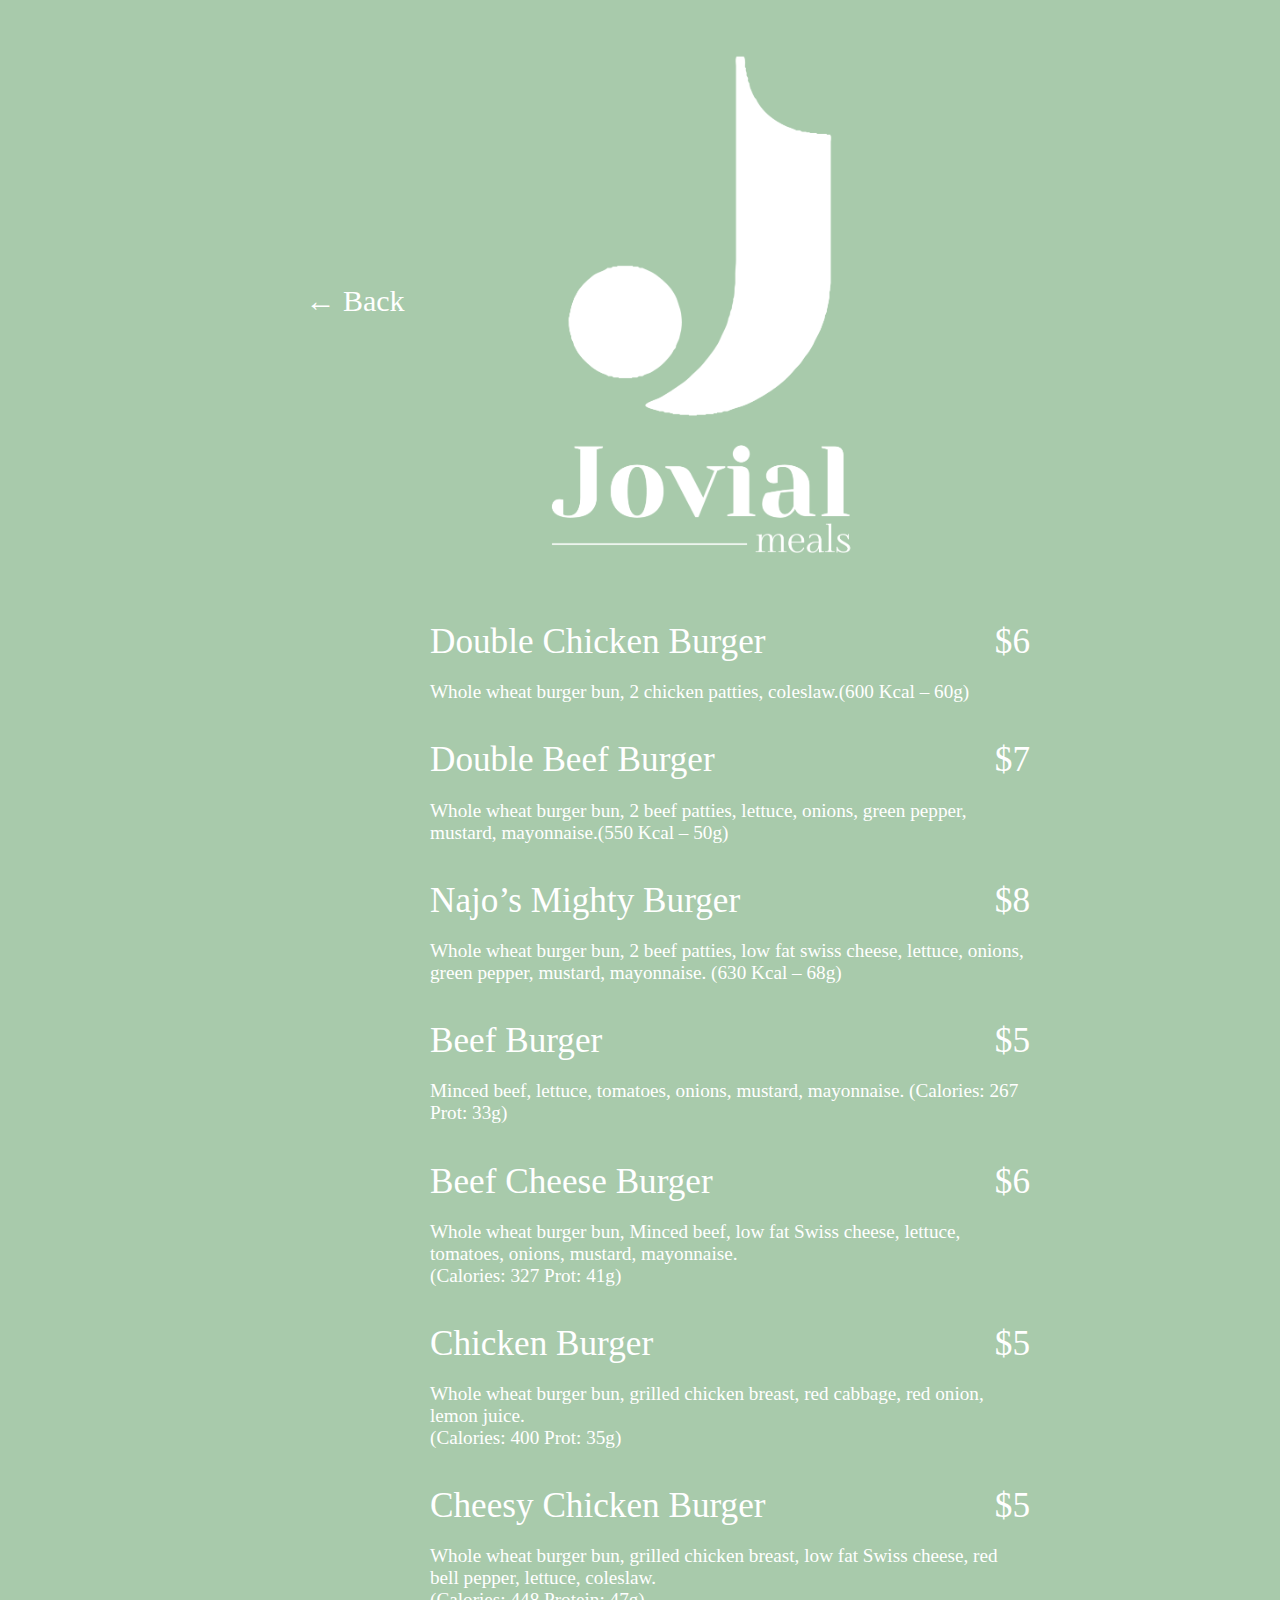
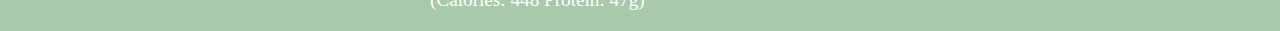
<file: healthy-burger.html>
<!DOCTYPE html>
<html>
  <head>
    <link rel="stylesheet" href="styleIn.css" />
  </head>
  <body>
    <div class="header">
      <a href="index.html" class="back-button">← Back</a>
      <div class="left-logo">
        <img src="images/logo/logo.png" alt="Logo" />
      </div>
    </div>

    <!-- Menu Items -->
    <div class="menu-items">
      <!-- Add your menu items here -->

      <div class="menu-item">
        <span>Double Chicken Burger</span><span class="price">$6</span>
      </div>
      <p>
        Whole wheat burger bun, 2 chicken patties, coleslaw.(600 Kcal – 60g)
      </p>
      <br />

      <div class="menu-item">
        <span>Double Beef Burger</span><span class="price">$7</span>
      </div>
      <p>
        Whole wheat burger bun, 2 beef patties, lettuce, onions, green pepper,
        mustard, mayonnaise.(550 Kcal – 50g)
      </p>
      <br />
      <div class="menu-item">
        <span>Najo’s Mighty Burger </span><span class="price">$8</span>
      </div>
      <p>
        Whole wheat burger bun, 2 beef patties, low fat swiss cheese, lettuce,
        onions, green pepper, mustard, mayonnaise. (630 Kcal – 68g)
      </p>
      <br />
      <div class="menu-item">
        <span>Beef Burger </span><span class="price">$5</span>
      </div>
      <p>
        Minced beef, lettuce, tomatoes, onions, mustard, mayonnaise. (Calories:
        267 Prot: 33g)
      </p>
      <br />
      <div class="menu-item">
        <span>Beef Cheese Burger </span><span class="price">$6</span>
      </div>
      <p>
        Whole wheat burger bun, Minced beef, low fat Swiss cheese, lettuce,
        tomatoes, onions, mustard, mayonnaise.<br />
        (Calories: 327 Prot: 41g)
      </p>
      <br />
      <div class="menu-item">
        <span>Chicken Burger </span><span class="price">$5</span>
      </div>
      <p>
        Whole wheat burger bun, grilled chicken breast, red cabbage, red onion,
        lemon juice.<br />
        (Calories: 400 Prot: 35g)
      </p>
      <br />
      <div class="menu-item">
        <span>Cheesy Chicken Burger </span><span class="price">$5</span>
      </div>
      <p>
        Whole wheat burger bun, grilled chicken breast, low fat Swiss cheese,
        red bell pepper, lettuce, coleslaw.<br />
        (Calories: 448 Protein: 47g)
      </p>
      <!-- Add more items in similar fashion -->
    </div>

    <script type="text/javascript" href="script.js"></script>
  </body>
</html>
</file>
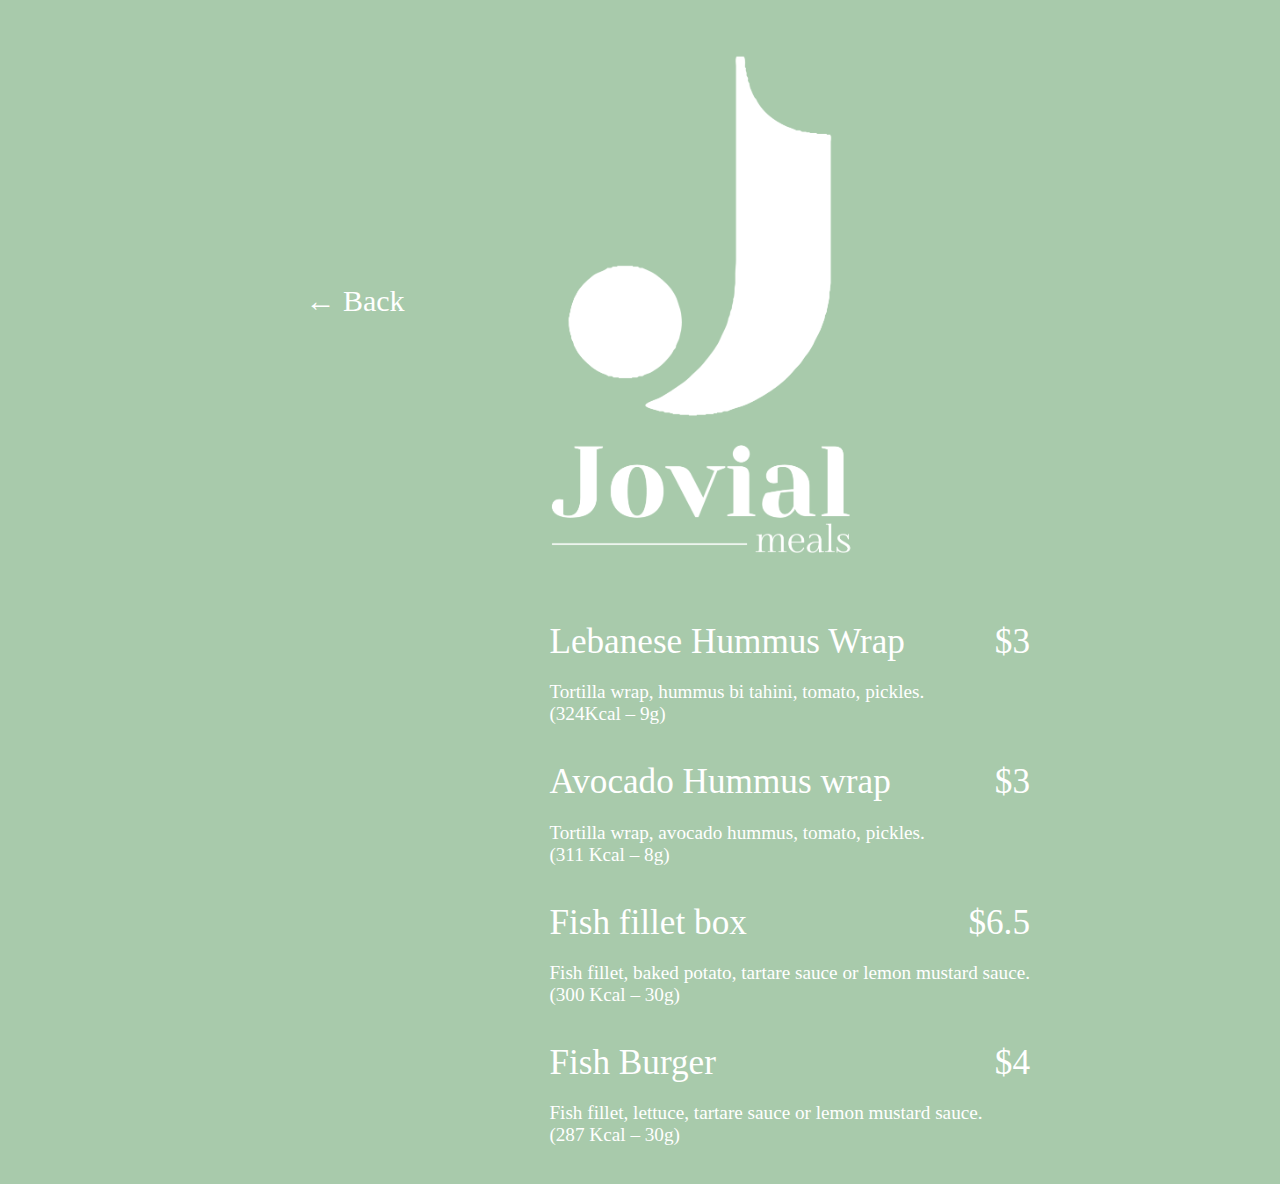
<file: lentalMenu.html>
<!DOCTYPE html>
<html>
<head>
    <link rel="stylesheet" href="styleOut.css" />
</head>
<body>
  <div class="header">
    <a href="index.html" class="back-button">← Back</a>
    <div class="left-logo">
      <img src="images/logo/logo.png" alt="Logo" />
    </div>
  </div>

  <!-- Menu Items -->
  <div class="menu-items">
    <!-- Add your menu items here -->
    <div class="menu-item">
      <span>Lebanese Hummus Wrap  </span>
      <span class="price">$3</span>
    </div>
    <p>
      Tortilla wrap, hummus bi tahini, tomato, pickles.
      <br />
      (324Kcal – 9g) 
    </p>
    <br />

    <div class="menu-item">
        <span>Avocado Hummus wrap</span>
        <span class="price">$3</span>
      </div>
      <p>
        Tortilla wrap, avocado hummus, tomato, pickles.
        <br />
        (311 Kcal – 8g)  
      </p>
      <br />

      <div class="menu-item">
        <span>Fish fillet box</span>
        <span class="price">$6.5</span>
      </div>
      <p>
        Fish fillet, baked potato, tartare sauce or lemon mustard sauce.
        <br />
        (300 Kcal – 30g)   
      </p>
      <br />

      <div class="menu-item">
        <span>Fish Burger</span>
        <span class="price">$4</span>
      </div>
      <p>
        Fish fillet, lettuce, tartare sauce or lemon mustard sauce.
        <br />
        (287 Kcal – 30g)    
      </p>
      <br />
      
    </div>

  <script type="text/javascript" href="script.js"></script>
</body>
</html>
</file>
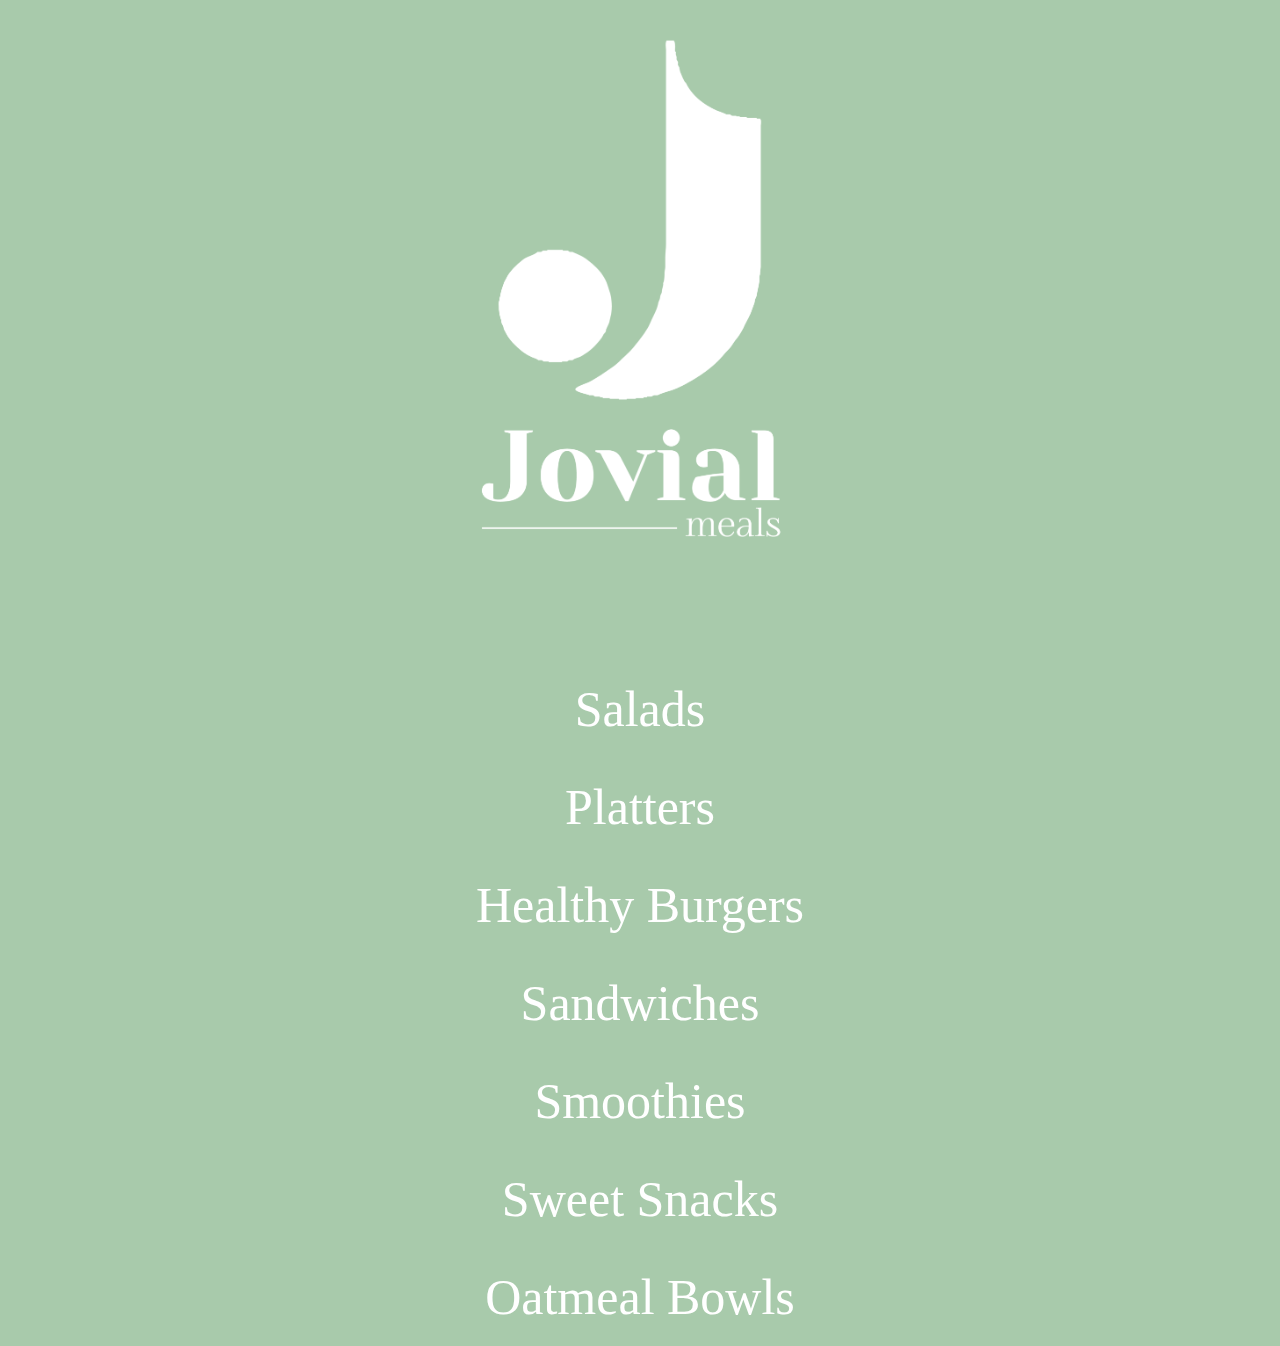
<file: menu.html>
<!DOCTYPE html>
<html>
  <head>
    <link rel="stylesheet" href="style.css" />
  </head>
  <body>
    <div class="left-logo">
      <img src="images/logo/logo.png" alt="Logo" />
    </div>

    <div class="category-links">
      <a href="salads.html" class="category-button">Salads</a>
      <a href="platters.html" class="category-button">Platters</a>
      <a href="healthy-burger.html" class="category-button">Healthy Burgers</a>
      <a href="sandwiches.html" class="category-button">Sandwiches</a>
      <a href="smoothies.html" class="category-button">Smoothies</a>
      <a href="sweet-snacks.html" class="category-button">Sweet Snacks</a>
      <a href="oatmeal-bowls.html" class="category-button">Oatmeal Bowls</a>
    </div>

    <script type="text/javascript" href="script.js"></script>
  </body>
</html>
</file>
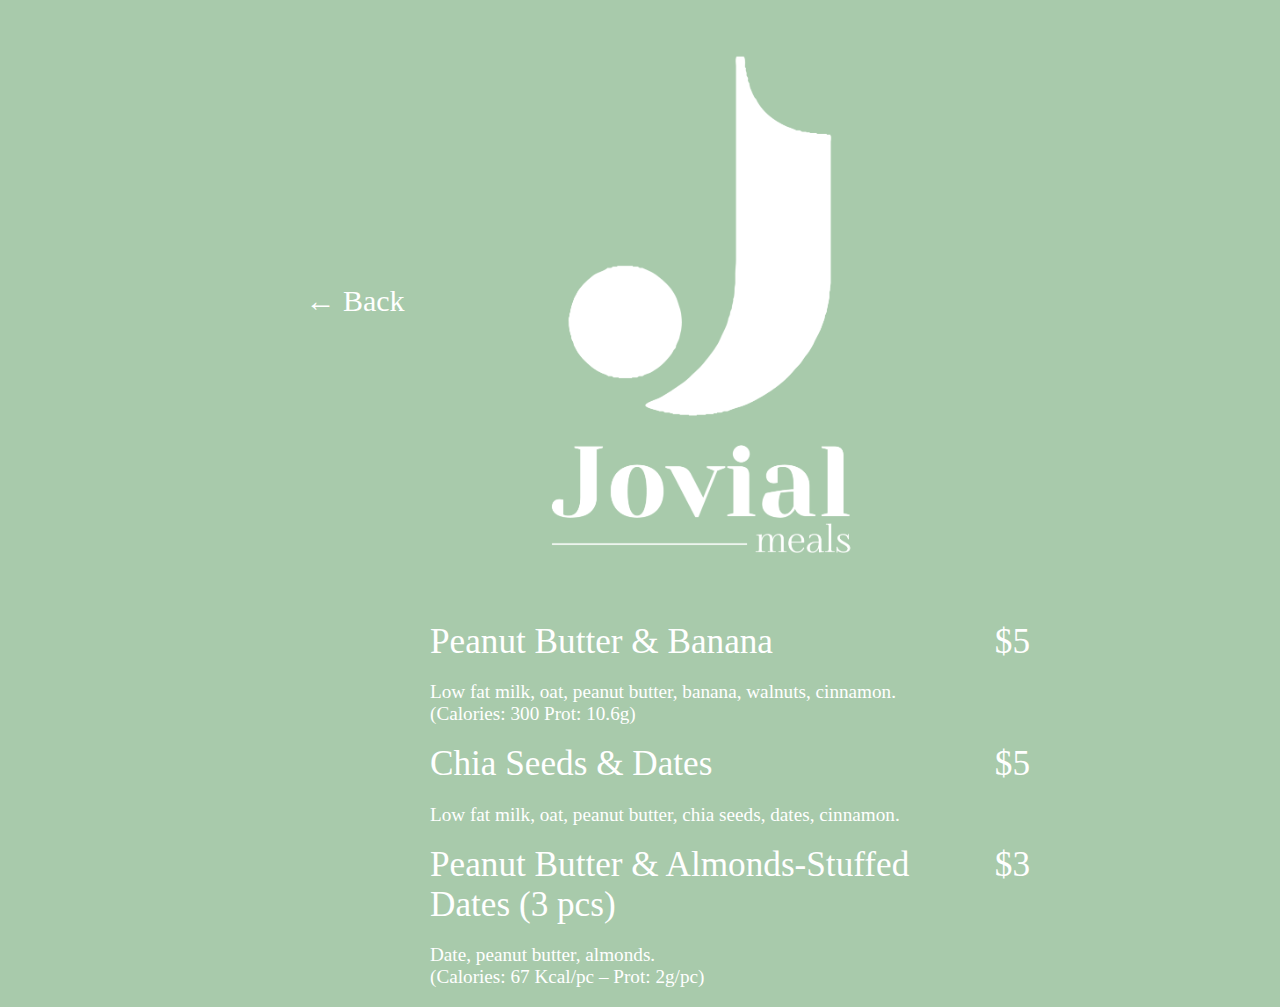
<file: oatmeal-bowls.html>
<!DOCTYPE html>
<html>
<head>
  <link rel="stylesheet" href="styleIn.css" />
</head>
<body>
  <div class="header">
    <a href="index.html" class="back-button">← Back</a>
    <div class="left-logo">
      <img src="images/logo/logo.png" alt="Logo" />
    </div>
  </div>

  <!-- Menu Items -->
  <div class="menu-items">
    <div class="menu-item">
      <span>Peanut Butter & Banana</span>
      <span class="price">$5</span>
    </div>
    <p>Low fat milk, oat, peanut butter, banana, walnuts, cinnamon.<br />(Calories: 300 Prot: 10.6g)</p>

    <div class="menu-item">
      <span>Chia Seeds & Dates</span>
      <span class="price">$5</span>
    </div>
    <p>Low fat milk, oat, peanut butter, chia seeds, dates, cinnamon.</p>

    <div class="menu-item">
      <span>Peanut Butter & Almonds-Stuffed Dates (3 pcs)</span>
      <span class="price">$3</span>
    </div>
    <p>Date, peanut butter, almonds.<br />(Calories: 67 Kcal/pc – Prot: 2g/pc)</p>
  </div>

  <script type="text/javascript" href="script.js"></script>
</body>
</html>
</file>
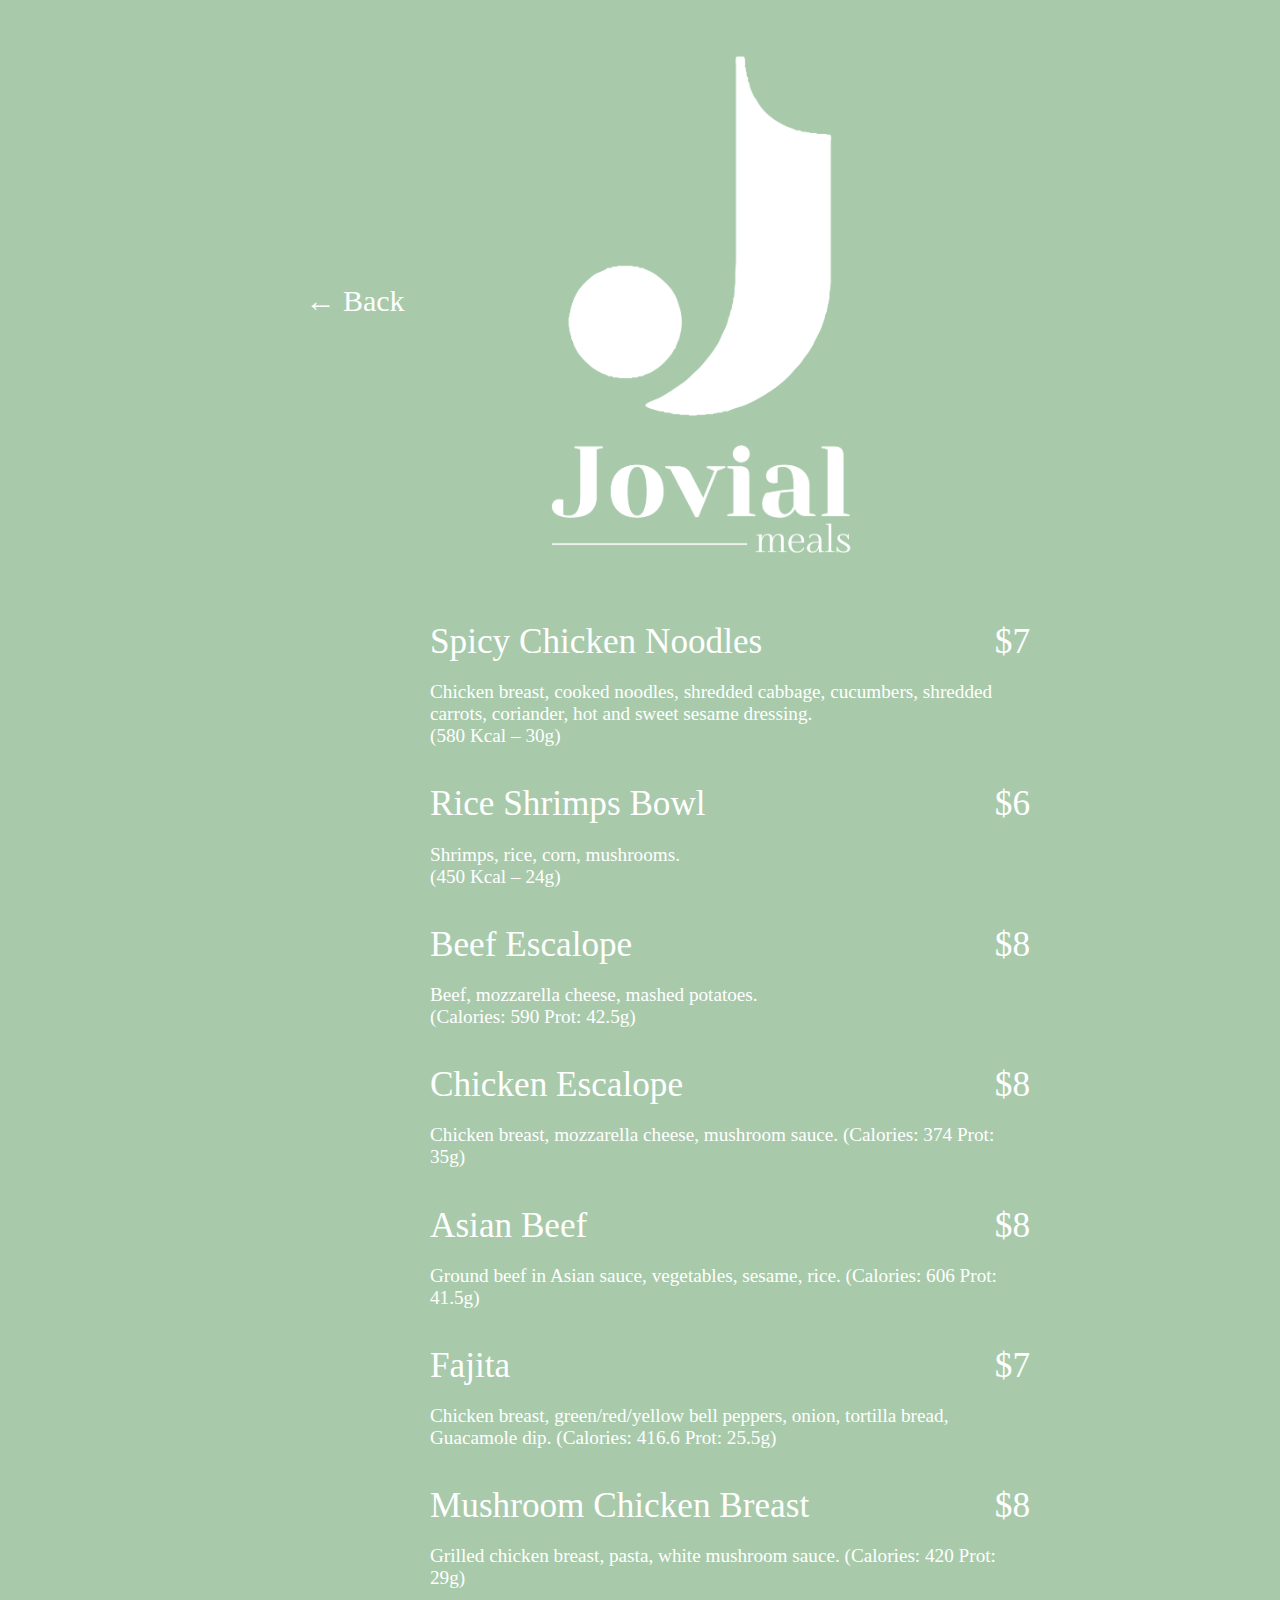
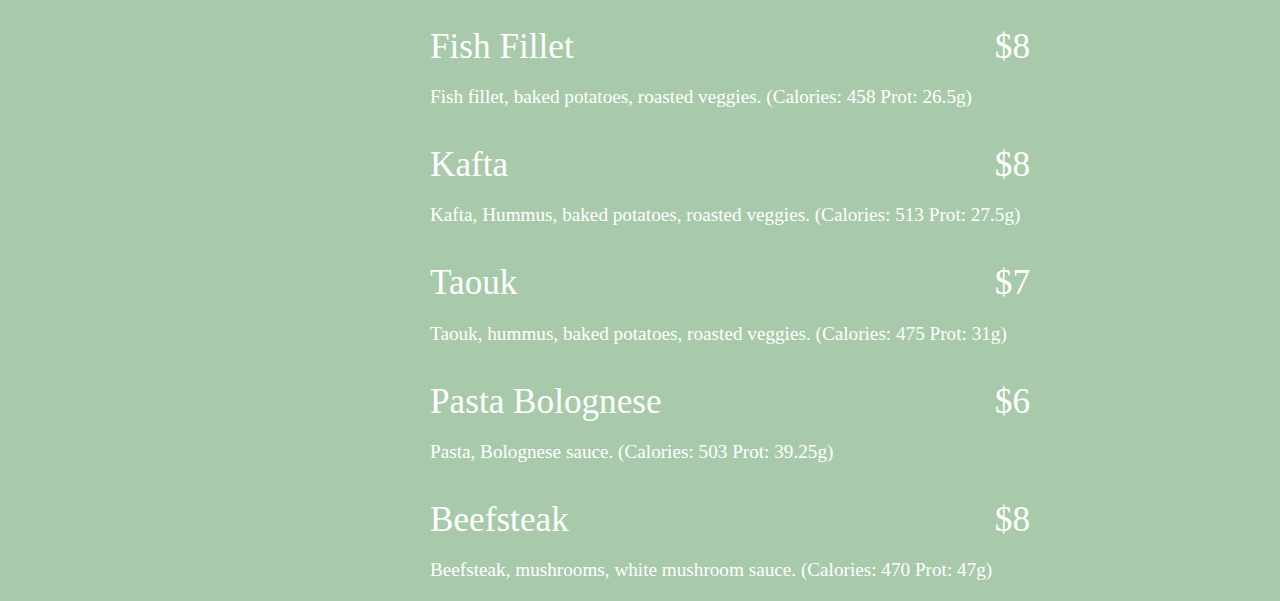
<file: platters.html>
<!DOCTYPE html>
<html>
  <head>
    <link rel="stylesheet" href="styleIn.css" />
  </head>
  <body>
    <div class="header">
      <a href="index.html" class="back-button">← Back</a>
      <div class="left-logo">
        <img src="images/logo/logo.png" alt="Logo" />
      </div>
    </div>

    <!-- Menu Items -->
    <div class="menu-items">
      <!-- Add your menu items here -->
      <div class="menu-item">
        <span>Spicy Chicken Noodles </span><span class="price">$7</span>
      </div>
      <p>
        Chicken breast, cooked noodles, shredded cabbage, cucumbers, shredded
        carrots, coriander, hot and sweet sesame dressing.
        <br />
        (580 Kcal – 30g)
      </p>
      <br />

      <div class="menu-item">
        <span>Rice Shrimps Bowl </span><span class="price">$6</span>
      </div>
      <p>
        Shrimps, rice, corn, mushrooms.
        <br />
        (450 Kcal – 24g)
      </p>
      <br />

      <div class="menu-item">
        <span>Beef Escalope </span><span class="price">$8</span>
      </div>
      <p>
        Beef, mozzarella cheese, mashed potatoes.<br />
        (Calories: 590 Prot: 42.5g)
      </p>
      <br />
      <div class="menu-item">
        <span>Chicken Escalope </span><span class="price">$8</span>
      </div>
      <p>
        Chicken breast, mozzarella cheese, mushroom sauce. (Calories: 374 Prot:
        35g)
      </p>
      <br />
      <div class="menu-item">
        <span>Asian Beef </span><span class="price">$8</span>
      </div>
      <p>
        Ground beef in Asian sauce, vegetables, sesame, rice. (Calories: 606
        Prot: 41.5g)
      </p>
      <br />
      <div class="menu-item">
        <span>Fajita </span><span class="price">$7</span>
      </div>
      <p>
        Chicken breast, green/red/yellow bell peppers, onion, tortilla bread,
        Guacamole dip. (Calories: 416.6 Prot: 25.5g)
      </p>
      <br />
      <div class="menu-item">
        <span>Mushroom Chicken Breast </span><span class="price">$8</span>
      </div>
      <p>
        Grilled chicken breast, pasta, white mushroom sauce. (Calories: 420
        Prot: 29g)
      </p>
      <br />
      <div class="menu-item">
        <span>Fish Fillet </span><span class="price">$8</span>
      </div>
      <p>
        Fish fillet, baked potatoes, roasted veggies. (Calories: 458 Prot:
        26.5g)
      </p>
      <br />
      <div class="menu-item">
        <span>Kafta </span><span class="price">$8</span>
      </div>
      <p>
        Kafta, Hummus, baked potatoes, roasted veggies. (Calories: 513 Prot:
        27.5g)
      </p>
      <br />
      <div class="menu-item">
        <span>Taouk </span><span class="price">$7</span>
      </div>
      <p>
        Taouk, hummus, baked potatoes, roasted veggies. (Calories: 475 Prot:
        31g)
      </p>
      <br />
      <div class="menu-item">
        <span>Pasta Bolognese </span><span class="price">$6</span>
      </div>
      <p>Pasta, Bolognese sauce. (Calories: 503 Prot: 39.25g)</p>
      <br />
      <div class="menu-item">
        <span>Beefsteak </span><span class="price">$8</span>
      </div>
      <p>
        Beefsteak, mushrooms, white mushroom sauce. (Calories: 470 Prot: 47g)
      </p>

      <!-- Add more items in similar fashion -->
    </div>

    <script type="text/javascript" href="script.js"></script>
  </body>
</html>
</file>
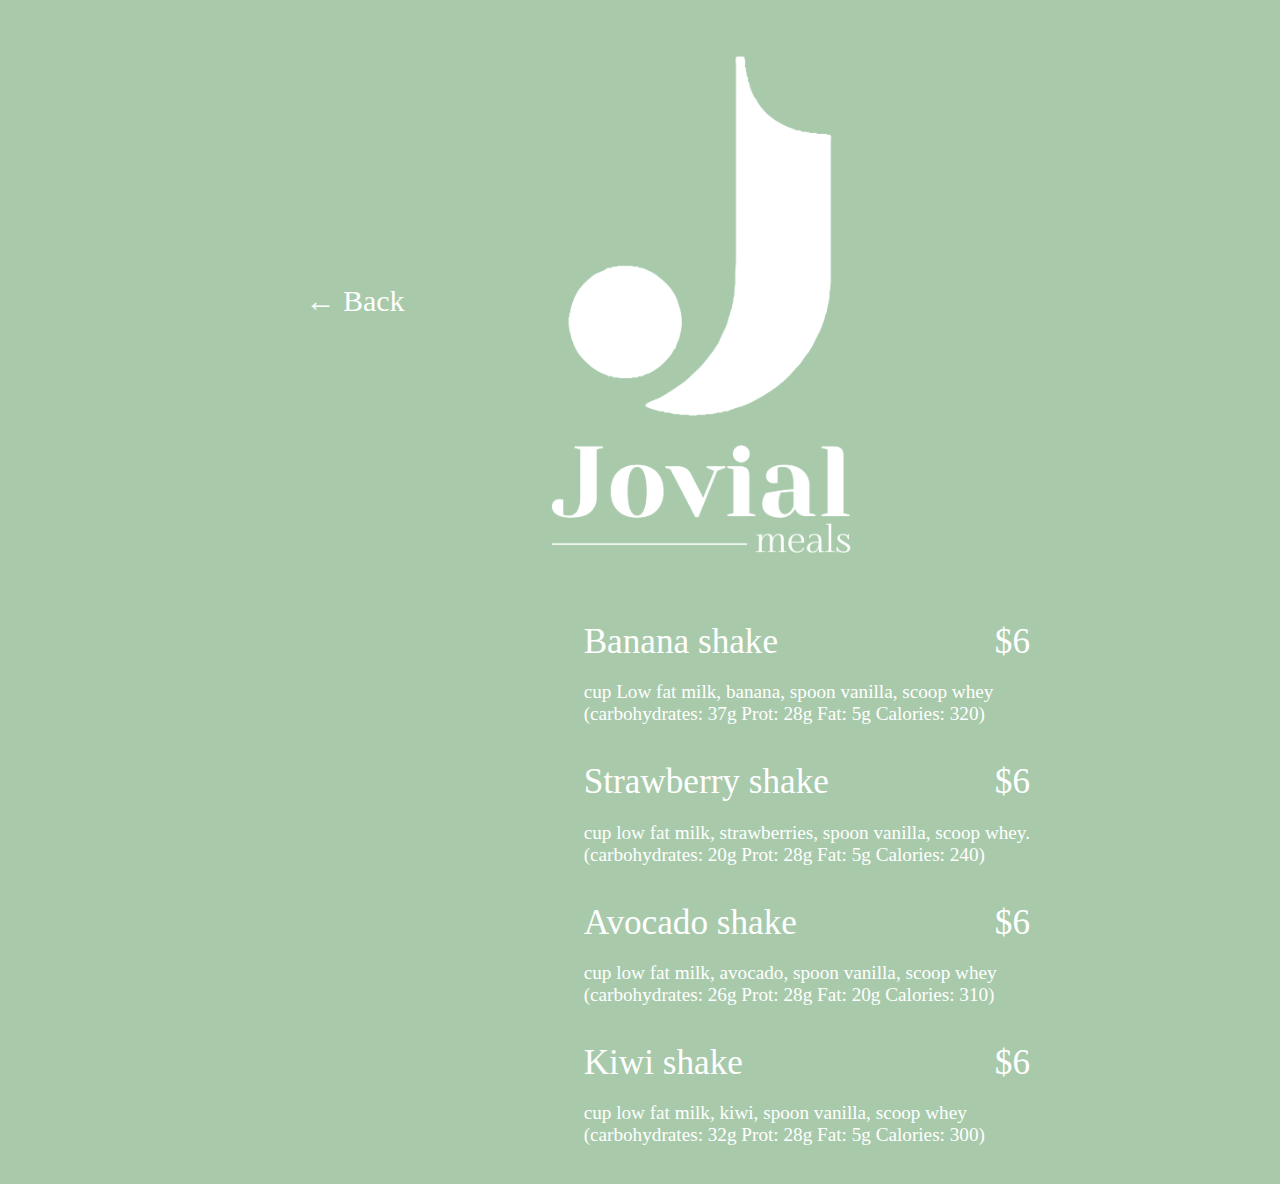
<file: proteinShakes.html>
<!DOCTYPE html>
<html>
  <head>
    <link rel="stylesheet" href="styleIn.css" />
  </head>
  <body>
    <div class="header">
      <a href="index.html" class="back-button">← Back</a>
      <div class="left-logo">
        <img src="images/logo/logo.png" alt="Logo" />
      </div>
    </div>

    <!-- Menu Items -->
    <div class="menu-items">
      <!-- Add your menu items here -->
      <div class="menu-item">
        <span>Banana shake</span>
        <span class="price">$6</span>
      </div>
      <p>
        cup Low fat milk, banana, spoon vanilla, scoop whey<br />
        (carbohydrates: 37g Prot: 28g Fat: 5g Calories: 320)
      </p>
      <br />

      <div class="menu-item">
        <span>Strawberry shake</span>
        <span class="price">$6</span>
      </div>
      <p>
        cup low fat milk, strawberries, spoon vanilla, scoop whey.<br />
        (carbohydrates: 20g Prot: 28g Fat: 5g Calories: 240)
      </p>
      <br />

      <div class="menu-item">
        <span>Avocado shake</span>
        <span class="price">$6</span>
      </div>
      <p>
        cup low fat milk, avocado, spoon vanilla, scoop whey<br />
        (carbohydrates: 26g Prot: 28g Fat: 20g Calories: 310)
      </p>
      <br />

      <div class="menu-item">
        <span>Kiwi shake</span>
        <span class="price">$6</span>
      </div>
      <p>
        cup low fat milk, kiwi, spoon vanilla, scoop whey<br />
        (carbohydrates: 32g Prot: 28g Fat: 5g Calories: 300)
      </p>
      <br />
    <script type="text/javascript" href="script.js"></script>
  </body>
</html>
</file>
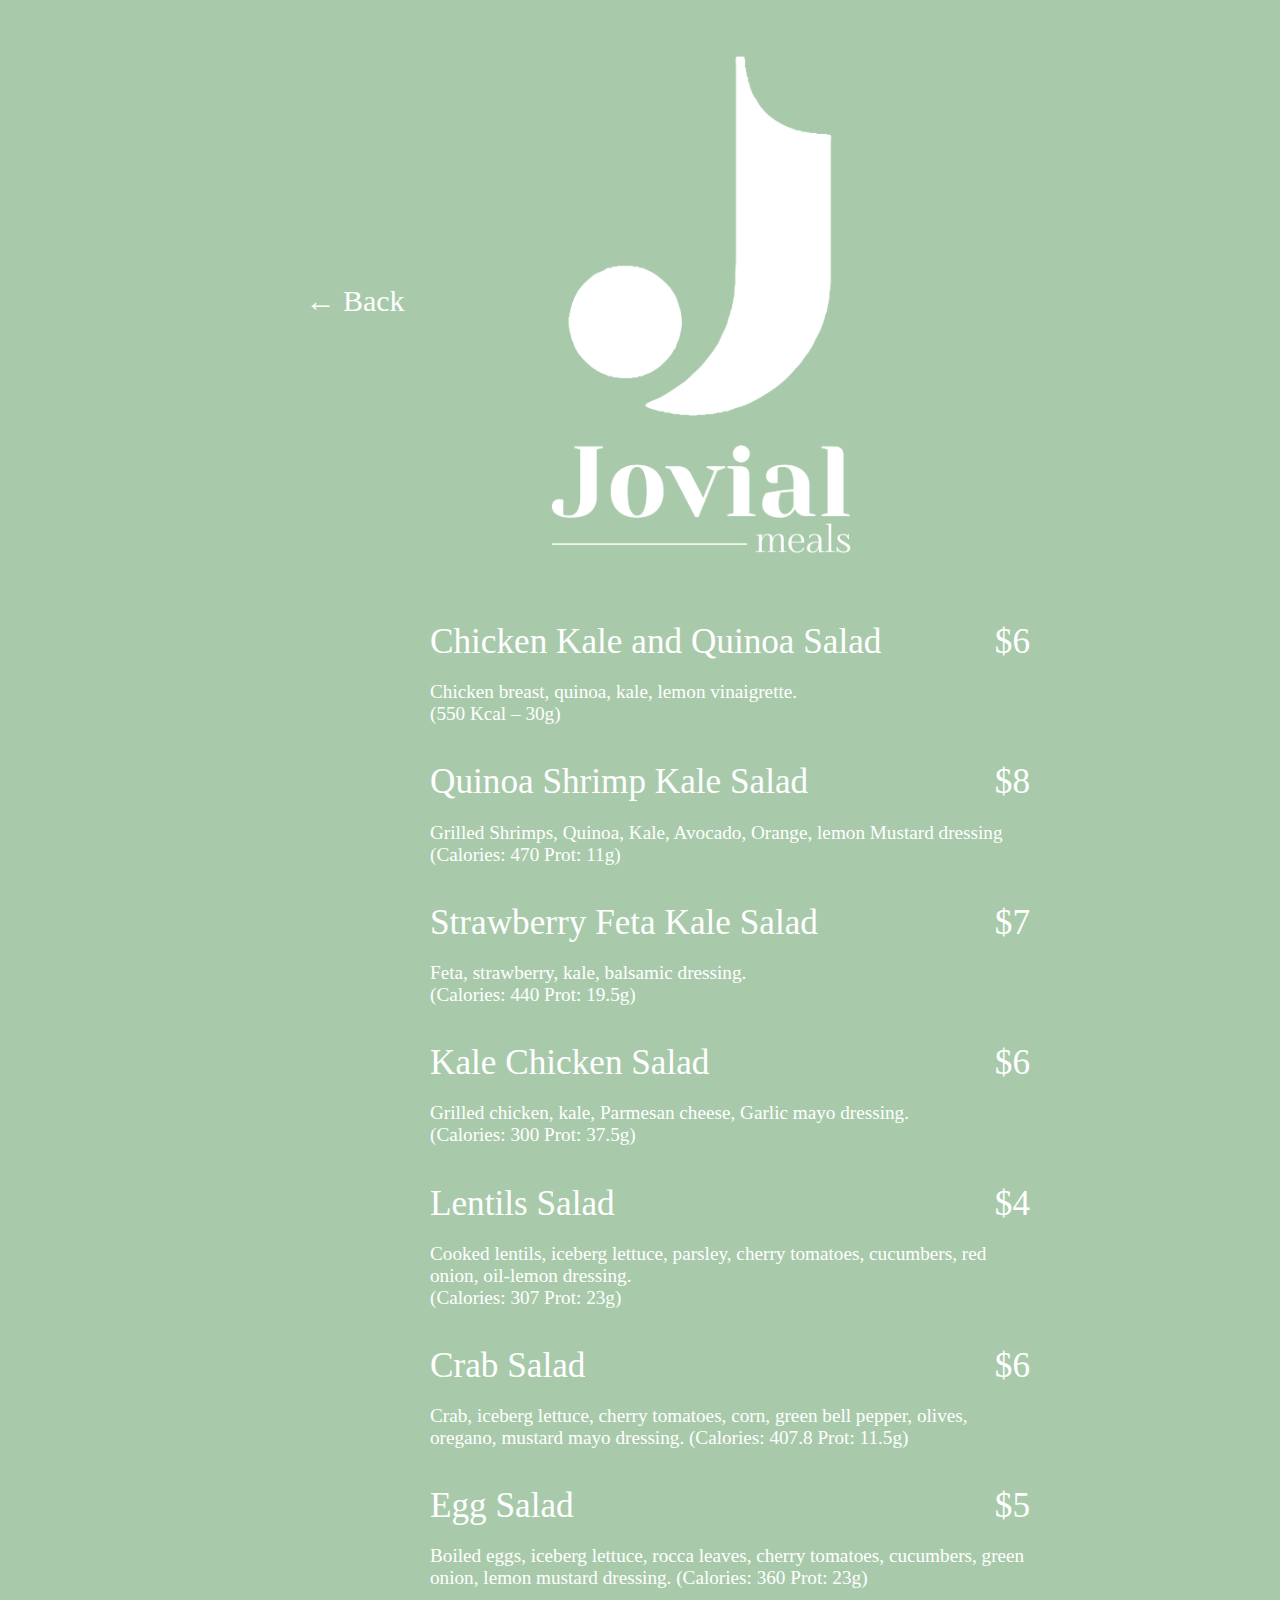
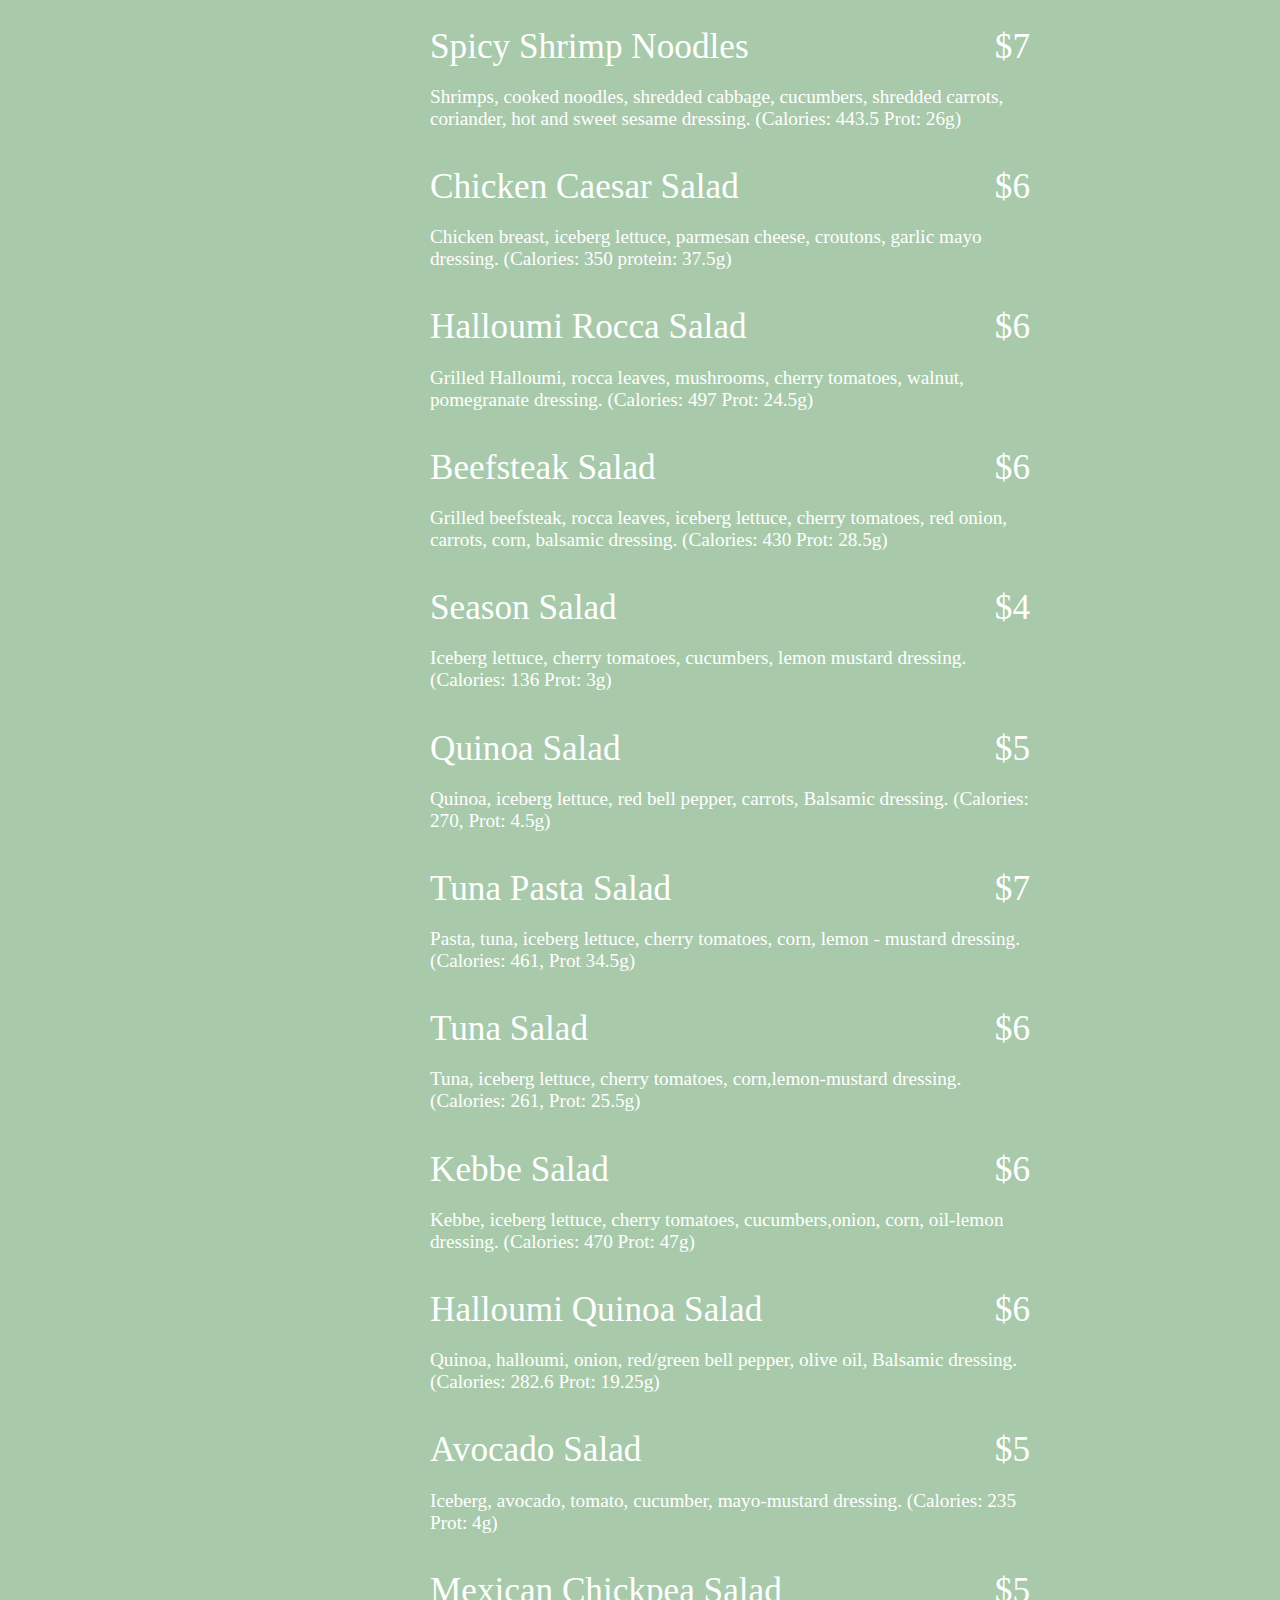
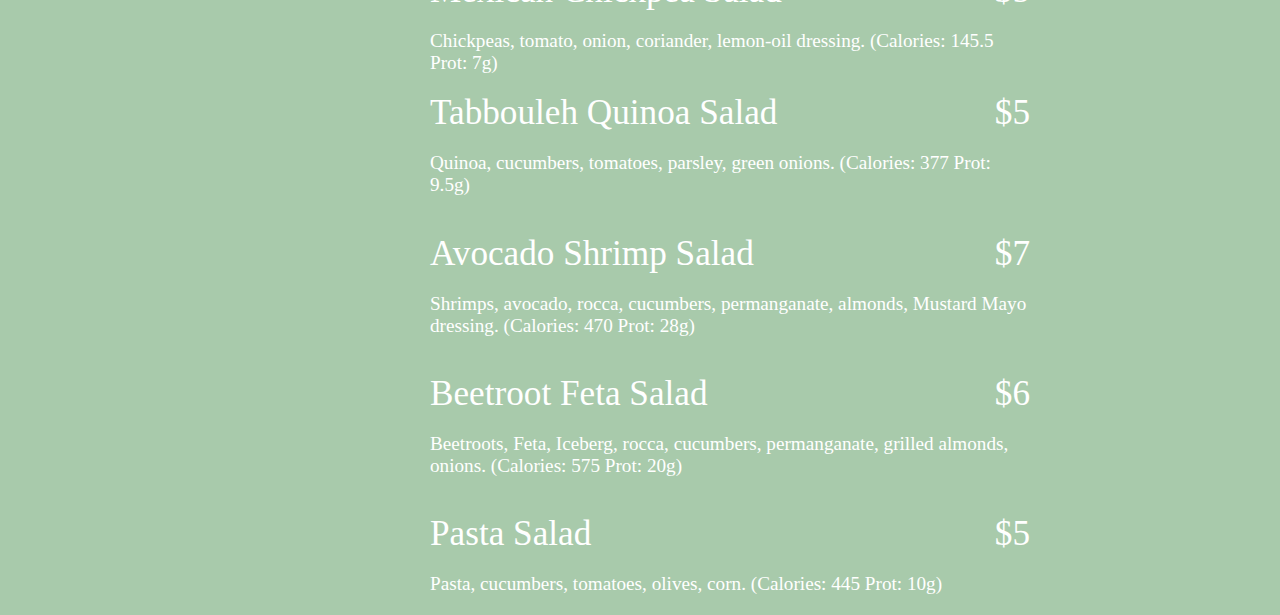
<file: salads.html>
<!DOCTYPE html>
<html>
  <head>
    <link rel="stylesheet" href="styleIn.css" />
  </head>
  <body>
    <div class="header">
      <a href="index.html" class="back-button">← Back</a>
      <div class="left-logo">
        <img src="images/logo/logo.png" alt="Logo" />
      </div>
    </div>

    <!-- Menu Items -->
    <div class="menu-items">
      <!-- Add your menu items here -->
      <div class="menu-item">
        <span>Chicken Kale and Quinoa Salad</span>
        <span class="price">$6</span>
      </div>
      <p>
        Chicken breast, quinoa, kale, lemon vinaigrette. <br />
        (550 Kcal – 30g)
      </p>
      <br />

      <div class="menu-item">
        <span>Quinoa Shrimp Kale Salad </span>
        <span class="price">$8</span>
      </div>
      <p>
        Grilled Shrimps, Quinoa, Kale, Avocado, Orange, lemon Mustard dressing
        <br />
        (Calories: 470 Prot: 11g)
      </p>
      <br />

      <div class="menu-item">
        <span>Strawberry Feta Kale Salad</span>
        <span class="price">$7</span>
      </div>
      <p>
        Feta, strawberry, kale, balsamic dressing.<br />
        (Calories: 440 Prot: 19.5g)
      </p>
      <br />

      <div class="menu-item">
        <span>Kale Chicken Salad</span>
        <span class="price">$6</span>
      </div>
      <p>
        Grilled chicken, kale, Parmesan cheese, Garlic mayo dressing.<br />
        (Calories: 300 Prot: 37.5g)
      </p>
      <br />

      <div class="menu-item">
        <span>Lentils Salad </span>
        <span class="price">$4</span>
      </div>
      <p>
        Cooked lentils, iceberg lettuce, parsley, cherry tomatoes, cucumbers,
        red onion, oil-lemon dressing. <br />
        (Calories: 307 Prot: 23g)
      </p>
      <br />
      <div class="menu-item">
        <span>Crab Salad </span>
        <span class="price">$6</span>
      </div>

      <p>
        Crab, iceberg lettuce, cherry tomatoes, corn, green bell pepper, olives,
        oregano, mustard mayo dressing. (Calories: 407.8 Prot: 11.5g)
      </p>
      <br />
      <div class="menu-item">
        <span>Egg Salad </span>
        <span class="price">$5</span>
      </div>
      <p>
        Boiled eggs, iceberg lettuce, rocca leaves, cherry tomatoes, cucumbers,
        green onion, lemon mustard dressing. (Calories: 360 Prot: 23g)
      </p>
      <br />
      <div class="menu-item">
        <span>Spicy Shrimp Noodles </span>
        <span class="price">$7</span>
      </div>
      <p>
        Shrimps, cooked noodles, shredded cabbage, cucumbers, shredded carrots,
        coriander, hot and sweet sesame dressing. (Calories: 443.5 Prot: 26g)
      </p>
      <br />
      <div class="menu-item">
        <span>Chicken Caesar Salad </span>
        <span class="price">$6</span>
      </div>
      <p>
        Chicken breast, iceberg lettuce, parmesan cheese, croutons, garlic mayo
        dressing. (Calories: 350 protein: 37.5g)
      </p>
      <br />
      <div class="menu-item">
        <span>Halloumi Rocca Salad </span>
        <span class="price">$6</span>
      </div>
      <p>
        Grilled Halloumi, rocca leaves, mushrooms, cherry tomatoes, walnut,
        pomegranate dressing. (Calories: 497 Prot: 24.5g)
      </p>
      <br />
      <div class="menu-item">
        <span>Beefsteak Salad </span>
        <span class="price">$6</span>
      </div>
      <p>
        Grilled beefsteak, rocca leaves, iceberg lettuce, cherry tomatoes, red
        onion, carrots, corn, balsamic dressing. (Calories: 430 Prot: 28.5g)
      </p>
      <br />
      <div class="menu-item">
        <span>Season Salad </span>
        <span class="price">$4</span>
      </div>
      <p>
        Iceberg lettuce, cherry tomatoes, cucumbers, lemon mustard dressing.
        (Calories: 136 Prot: 3g)
      </p>
      <br />
      <div class="menu-item">
        <span>Quinoa Salad </span>
        <span class="price">$5</span>
      </div>
      <p>
        Quinoa, iceberg lettuce, red bell pepper, carrots, Balsamic dressing.
        (Calories: 270, Prot: 4.5g)
      </p>
      <br />
      <div class="menu-item">
        <span>Tuna Pasta Salad </span>
        <span class="price">$7</span>
      </div>
      <p>
        Pasta, tuna, iceberg lettuce, cherry tomatoes, corn, lemon - mustard
        dressing. (Calories: 461, Prot 34.5g)
      </p>
      <br />
      <div class="menu-item">
        <span>Tuna Salad </span>
        <span class="price">$6</span>
      </div>
      <p>
        Tuna, iceberg lettuce, cherry tomatoes, corn,lemon-mustard dressing.
        (Calories: 261, Prot: 25.5g)
      </p>
      <br />
      <div class="menu-item">
        <span>Kebbe Salad </span>
        <span class="price">$6</span>
      </div>
      <p>
        Kebbe, iceberg lettuce, cherry tomatoes, cucumbers,onion, corn,
        oil-lemon dressing. (Calories: 470 Prot: 47g)
      </p>
      <br />
      <div class="menu-item">
        <span>Halloumi Quinoa Salad </span>
        <span class="price">$6</span>
      </div>
      <p>
        Quinoa, halloumi, onion, red/green bell pepper, olive oil, Balsamic
        dressing. (Calories: 282.6 Prot: 19.25g)
      </p>
      <br />
      <div class="menu-item">
        <span>Avocado Salad </span>
        <span class="price">$5</span>
      </div>
      <p>
        Iceberg, avocado, tomato, cucumber, mayo-mustard dressing. (Calories:
        235 Prot: 4g)
      </p>
      <br />
      <div class="menu-item">
        <span>Mexican Chickpea Salad </span>
        <span class="price">$5</span>
      </div>
      <p>
        Chickpeas, tomato, onion, coriander, lemon-oil dressing. (Calories:
        145.5 Prot: 7g)
      </p>
      <!-- Add more items in similar fashion -->
      <div class="menu-item">
        <span>Tabbouleh Quinoa Salad</span>
        <span class="price">$5</span>
      </div>
      <p>
        Quinoa, cucumbers, tomatoes, parsley, green onions. (Calories: 377 Prot:
        9.5g)
      </p>
      <br />
      <div class="menu-item">
        <span>Avocado Shrimp Salad</span>
        <span class="price">$7</span>
      </div>
      <p>
        Shrimps, avocado, rocca, cucumbers, permanganate, almonds, Mustard Mayo
        dressing. (Calories: 470 Prot: 28g)
      </p>
      <br />

      <div class="menu-item">
        <span>Beetroot Feta Salad</span>
        <span class="price">$6</span>
      </div>
      <p>
        Beetroots, Feta, Iceberg, rocca, cucumbers, permanganate, grilled
        almonds, onions. (Calories: 575 Prot: 20g)
      </p>
      <br />

      <div class="menu-item">
        <span>Pasta Salad</span>
        <span class="price">$5</span>
      </div>
      <p>Pasta, cucumbers, tomatoes, olives, corn. (Calories: 445 Prot: 10g)</p>
    </div>

    <script type="text/javascript" href="script.js"></script>
  </body>
</html>
</file>
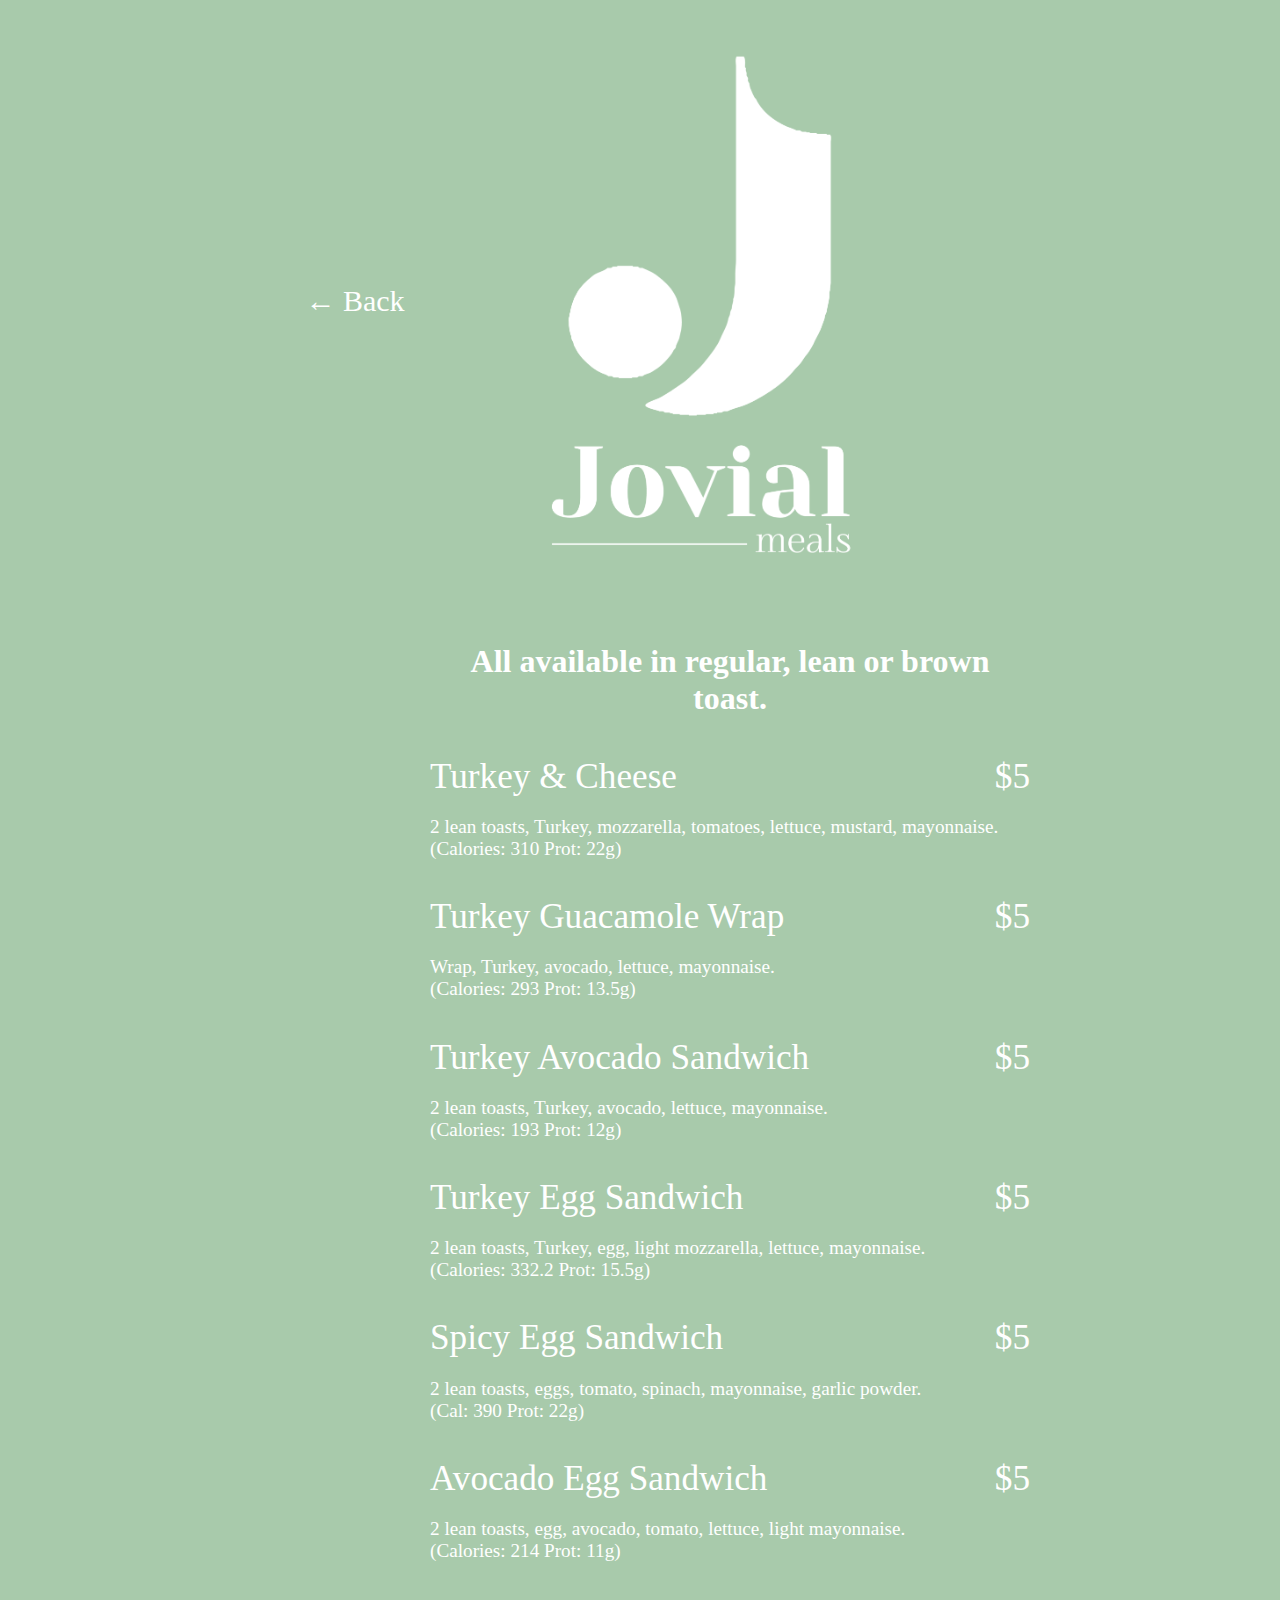
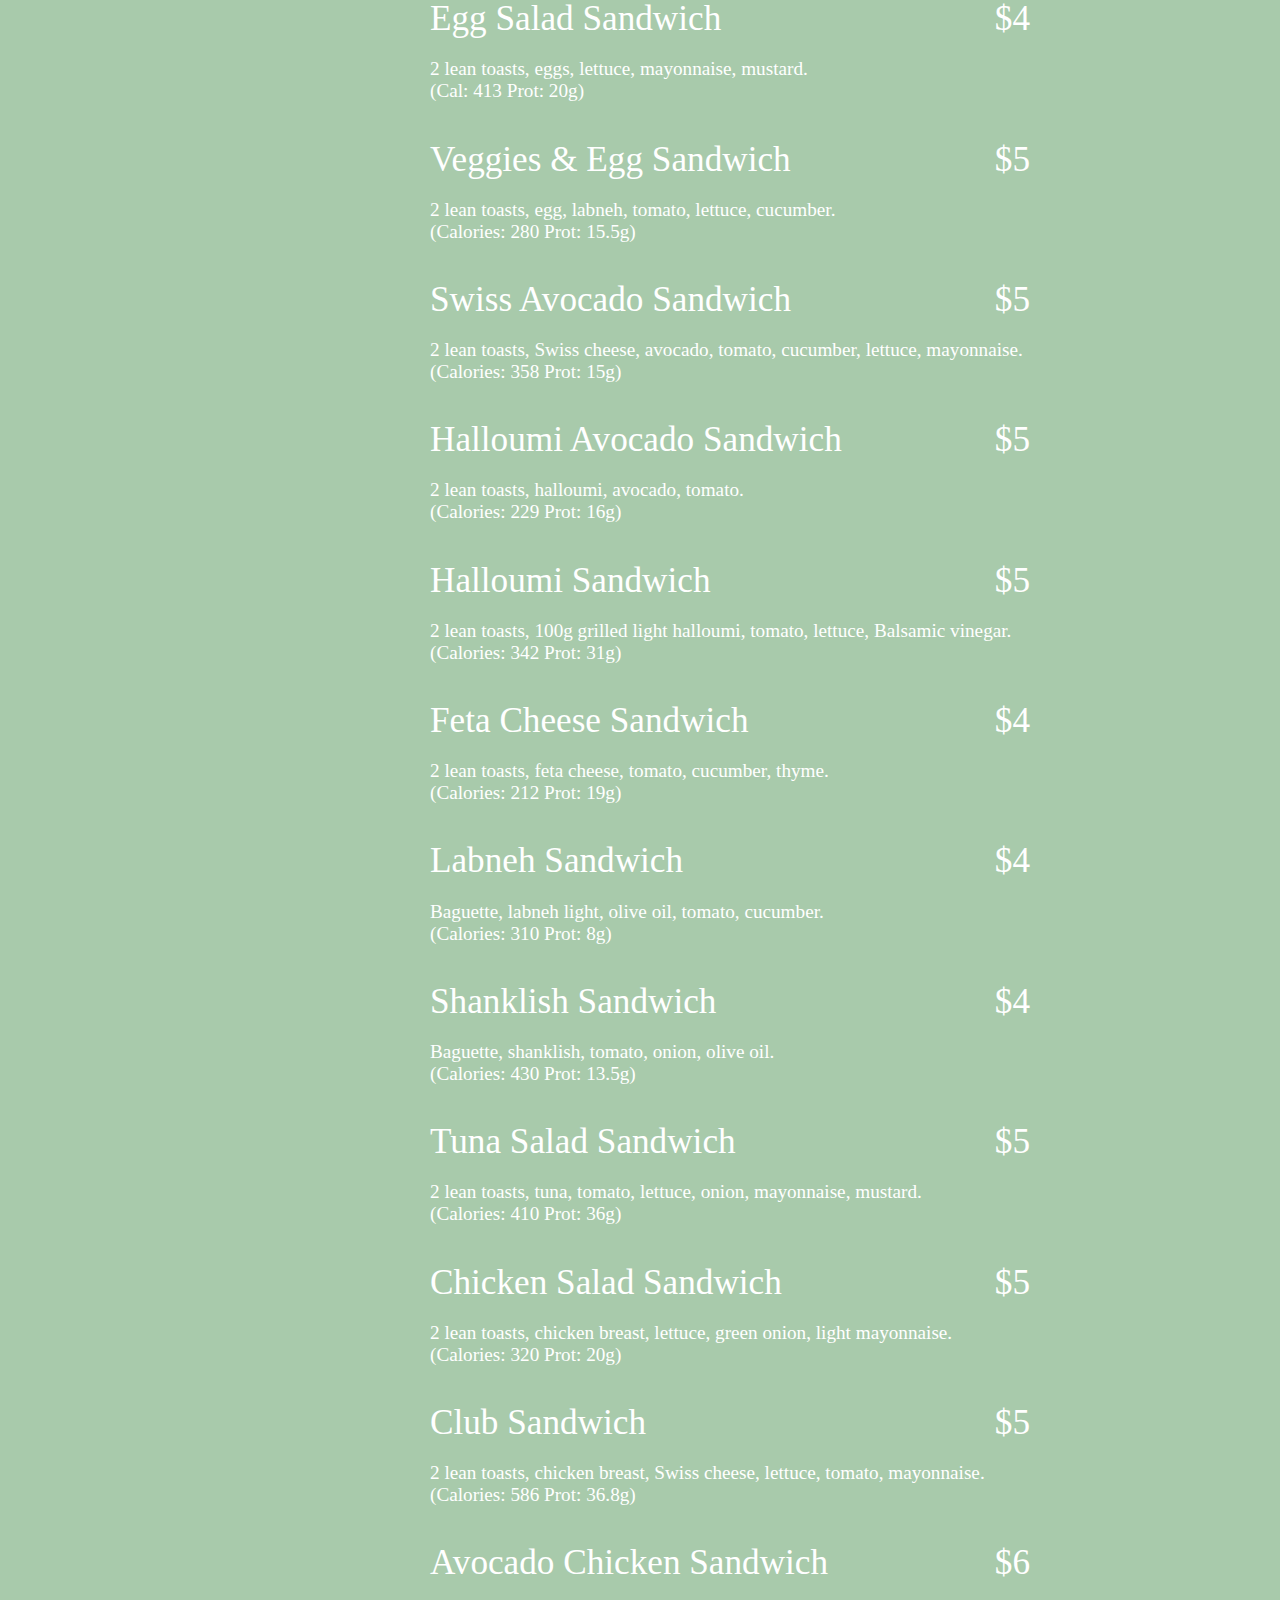
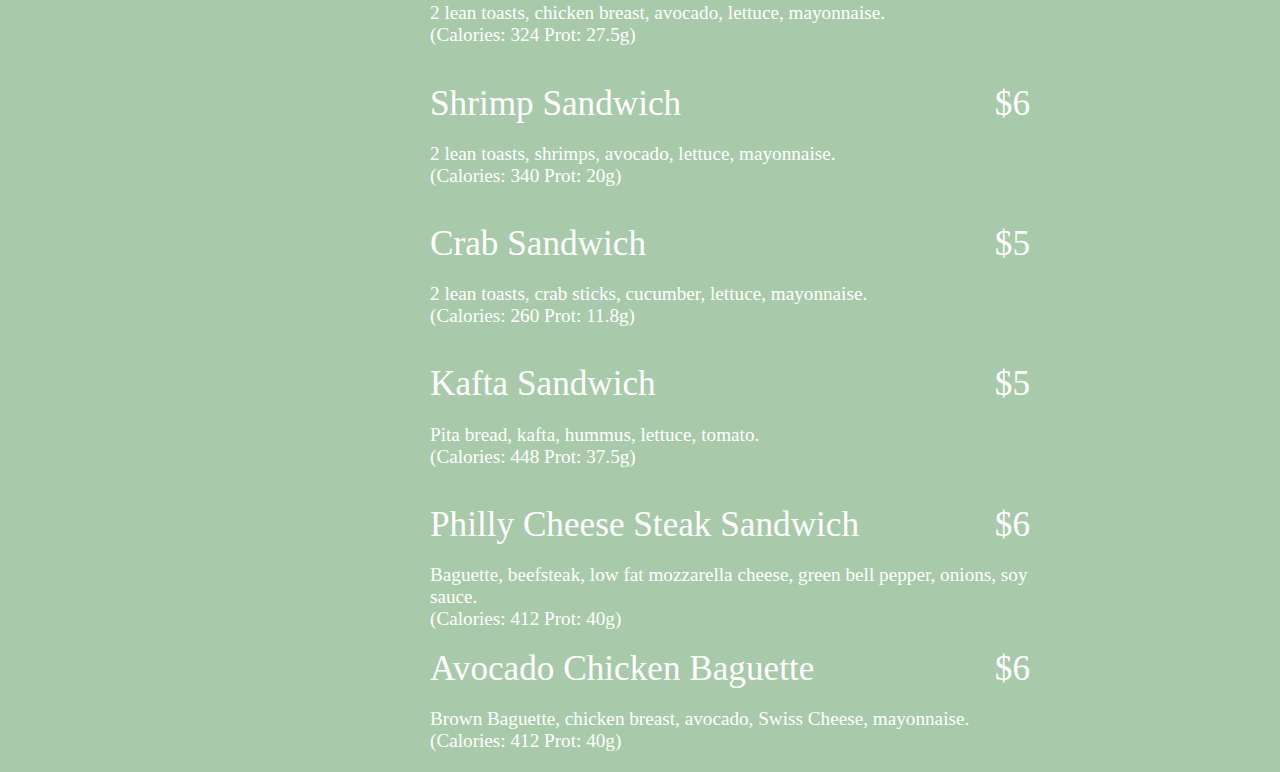
<file: sandwiches.html>
<!DOCTYPE html>
<html>
  <head>
    <link rel="stylesheet" href="styleIn.css" />
  </head>
  <body>
    <div class="header">
      <a href="index.html" class="back-button">← Back</a>
      <div class="left-logo">
        <img src="images/logo/logo.png" alt="Logo" />
      </div>
    </div>

    <!-- Menu Items -->
    <div class="menu-items">
      <h1><center>All available in regular, lean or brown toast.</center></h1>
      <br />
      <!-- Add your menu items here -->
      <div class="menu-item">
        <span>Turkey & Cheese </span><span class="price">$5</span>
      </div>
      <p>
        2 lean toasts, Turkey, mozzarella, tomatoes, lettuce, mustard,
        mayonnaise. (Calories: 310 Prot: 22g)
      </p>
      <br />
      <div class="menu-item">
        <span>Turkey Guacamole Wrap </span><span class="price">$5</span>
      </div>
      <p>
        Wrap, Turkey, avocado, lettuce, mayonnaise. <br />
        (Calories: 293 Prot: 13.5g)
      </p>
      <br />
      <div class="menu-item">
        <span>Turkey Avocado Sandwich </span><span class="price">$5</span>
      </div>
      <p>
        2 lean toasts, Turkey, avocado, lettuce, mayonnaise.<br />
        (Calories: 193 Prot: 12g)
      </p>
      <br />
      <div class="menu-item">
        <span>Turkey Egg Sandwich </span><span class="price">$5</span>
      </div>
      <p>
        2 lean toasts, Turkey, egg, light mozzarella, lettuce, mayonnaise.<br />
        (Calories: 332.2 Prot: 15.5g)
      </p>
      <br />
      <div class="menu-item">
        <span>Spicy Egg Sandwich </span><span class="price">$5</span>
      </div>
      <p>
        2 lean toasts, eggs, tomato, spinach, mayonnaise, garlic powder.<br />
        (Cal: 390 Prot: 22g)
      </p>
      <br />
      <div class="menu-item">
        <span>Avocado Egg Sandwich </span><span class="price">$5</span>
      </div>
      <p>
        2 lean toasts, egg, avocado, tomato, lettuce, light mayonnaise.
        <br />
        (Calories: 214 Prot: 11g)
      </p>
      <br />
      <div class="menu-item">
        <span>Egg Salad Sandwich </span><span class="price">$4</span>
      </div>
      <p>
        2 lean toasts, eggs, lettuce, mayonnaise, mustard.<br />
        (Cal: 413 Prot: 20g)
      </p>
      <br />
      <div class="menu-item">
        <span>Veggies & Egg Sandwich </span><span class="price">$5</span>
      </div>
      <p>
        2 lean toasts, egg, labneh, tomato, lettuce, cucumber.
        <br />
        (Calories: 280 Prot: 15.5g)
      </p>
      <br />
      <div class="menu-item">
        <span>Swiss Avocado Sandwich </span><span class="price">$5</span>
      </div>
      <p>
        2 lean toasts, Swiss cheese, avocado, tomato, cucumber, lettuce,
        mayonnaise. <br />(Calories: 358 Prot: 15g)
      </p>
      <br />
      <div class="menu-item">
        <span>Halloumi Avocado Sandwich </span><span class="price">$5</span>
      </div>
      <p>
        2 lean toasts, halloumi, avocado, tomato. <br />
        (Calories: 229 Prot: 16g)
      </p>
      <br />
      <div class="menu-item">
        <span>Halloumi Sandwich </span><span class="price">$5</span>
      </div>
      <p>
        2 lean toasts, 100g grilled light halloumi, tomato, lettuce, Balsamic
        vinegar.<br />
        (Calories: 342 Prot: 31g)
      </p>
      <br />
      <div class="menu-item">
        <span>Feta Cheese Sandwich </span><span class="price">$4</span>
      </div>
      <p>
        2 lean toasts, feta cheese, tomato, cucumber, thyme.<br />
        (Calories: 212 Prot: 19g)
      </p>
      <br />
      <div class="menu-item">
        <span>Labneh Sandwich </span><span class="price">$4</span>
      </div>
      <p>
        Baguette, labneh light, olive oil, tomato, cucumber.<br />
        (Calories: 310 Prot: 8g)
      </p>
      <br />
      <div class="menu-item">
        <span>Shanklish Sandwich </span><span class="price">$4</span>
      </div>
      <p>
        Baguette, shanklish, tomato, onion, olive oil.<br />
        (Calories: 430 Prot: 13.5g)
      </p>
      <br />
      <div class="menu-item">
        <span>Tuna Salad Sandwich </span><span class="price">$5</span>
      </div>
      <p>
        2 lean toasts, tuna, tomato, lettuce, onion, mayonnaise, mustard.<br />
        (Calories: 410 Prot: 36g)
      </p>
      <br />
      <div class="menu-item">
        <span>Chicken Salad Sandwich </span><span class="price">$5</span>
      </div>
      <p>
        2 lean toasts, chicken breast, lettuce, green onion, light
        mayonnaise.<br />
        (Calories: 320 Prot: 20g)
      </p>
      <br />
      <div class="menu-item">
        <span>Club Sandwich </span><span class="price">$5</span>
      </div>
      <p>
        2 lean toasts, chicken breast, Swiss cheese, lettuce, tomato,
        mayonnaise.<br />
        (Calories: 586 Prot: 36.8g)
      </p>
      <br />
      <div class="menu-item">
        <span>Avocado Chicken Sandwich </span><span class="price">$6</span>
      </div>
      <p>
        2 lean toasts, chicken breast, avocado, lettuce, mayonnaise.<br />
        (Calories: 324 Prot: 27.5g)
      </p>
      <br />
      <div class="menu-item">
        <span>Shrimp Sandwich </span><span class="price">$6</span>
      </div>
      <p>
        2 lean toasts, shrimps, avocado, lettuce, mayonnaise.<br />
        (Calories: 340 Prot: 20g)
      </p>
      <br />
      <div class="menu-item">
        <span>Crab Sandwich </span><span class="price">$5</span>
      </div>
      <p>
        2 lean toasts, crab sticks, cucumber, lettuce, mayonnaise.<br />
        (Calories: 260 Prot: 11.8g)
      </p>
      <br />
      <div class="menu-item">
        <span>Kafta Sandwich </span><span class="price">$5</span>
      </div>
      <p>
        Pita bread, kafta, hummus, lettuce, tomato.<br />
        (Calories: 448 Prot: 37.5g)
      </p>
      <br />
      <div class="menu-item">
        <span>Philly Cheese Steak Sandwich </span
        ><span class="price">$6</span>
      </div>
      <p>
        Baguette, beefsteak, low fat mozzarella cheese, green bell pepper,
        onions, soy sauce.<br />
        (Calories: 412 Prot: 40g)
      </p>

      <div class="menu-item">
        <span>Avocado Chicken Baguette</span><span class="price">$6</span>
      </div>
      <p>
        Brown Baguette, chicken breast, avocado, Swiss Cheese, mayonnaise.<br />
        (Calories: 412 Prot: 40g)
      </p>
      <!-- Add more items in similar fashion -->
    </div>

    <script type="text/javascript" href="script.js"></script>
  </body>
</html>
</file>
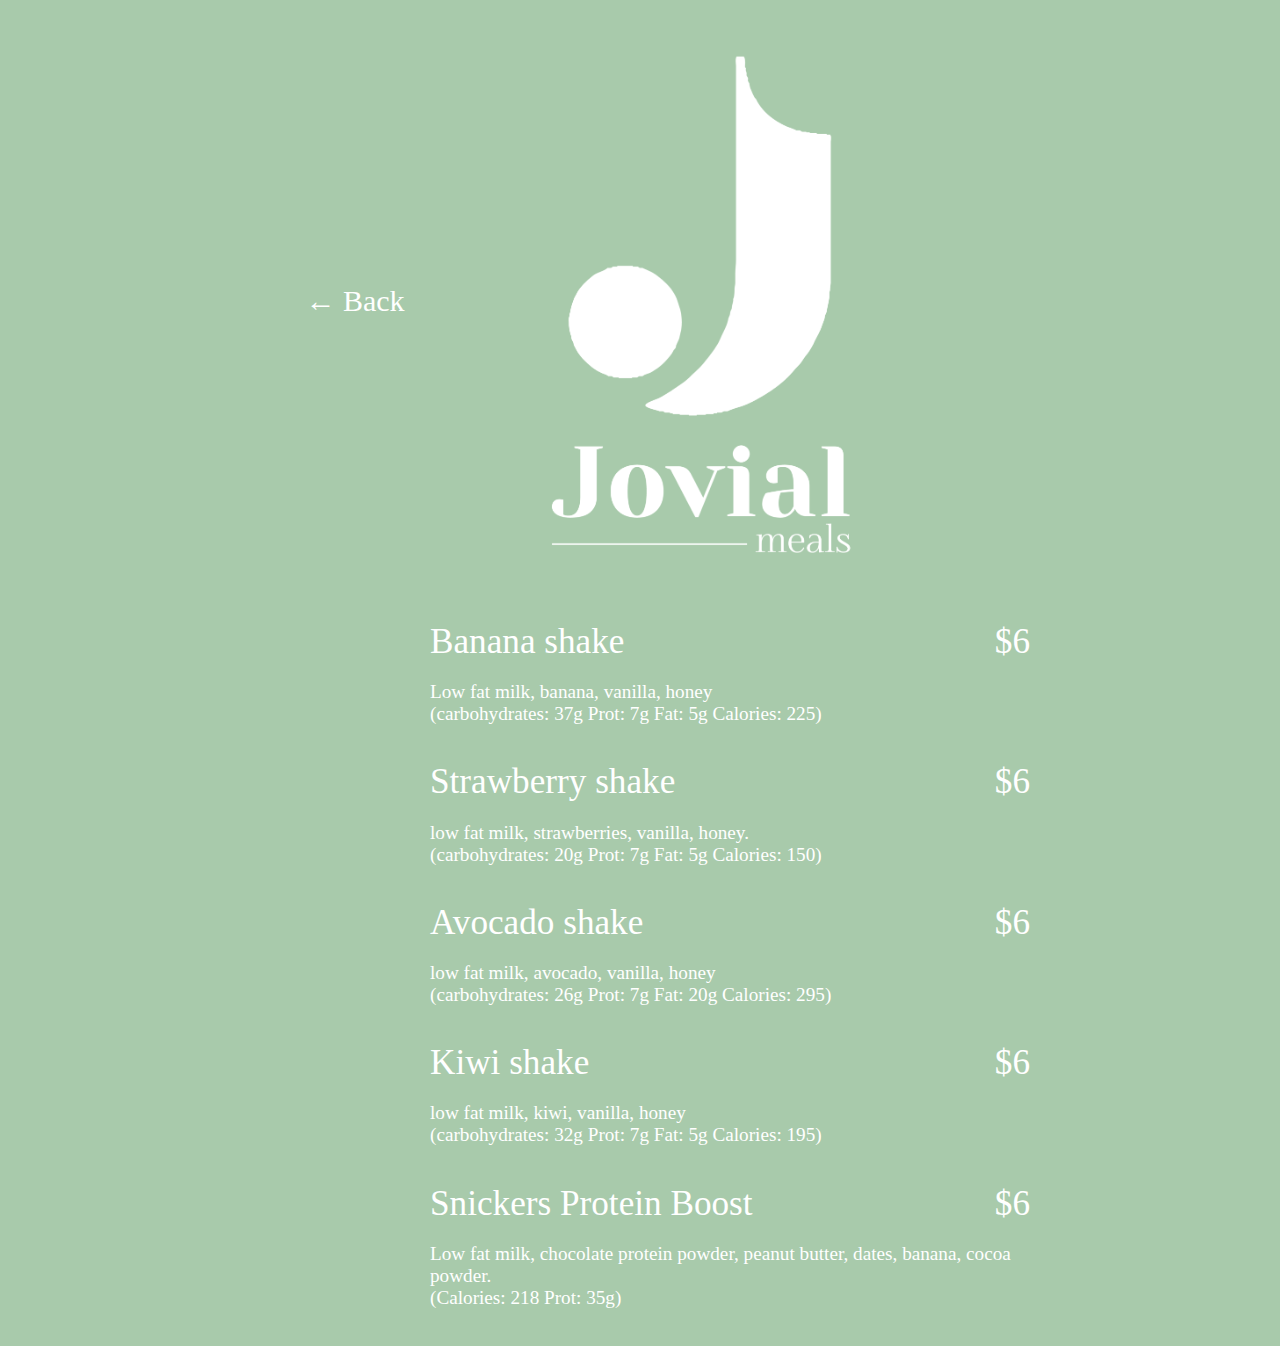
<file: smoothies.html>
<!DOCTYPE html>
<html>
  <head>
    <link rel="stylesheet" href="styleIn.css" />
  </head>
  <body>
    <div class="header">
      <a href="index.html" class="back-button">← Back</a>
      <div class="left-logo">
        <img src="images/logo/logo.png" alt="Logo" />
      </div>
    </div>

    <!-- Menu Items -->
    <div class="menu-items">
      <!-- Add your menu items here -->
      <div class="menu-item">
        <span>Banana shake</span>
        <span class="price">$6</span>
      </div>
      <p>
        Low fat milk, banana, vanilla, honey<br />
        (carbohydrates: 37g Prot: 7g Fat: 5g Calories: 225)
      </p>
      <br />

      <div class="menu-item">
        <span>Strawberry shake</span>
        <span class="price">$6</span>
      </div>
      <p>
        low fat milk, strawberries, vanilla, honey.<br />
        (carbohydrates: 20g Prot: 7g Fat: 5g Calories: 150)
      </p>
      <br />

      <div class="menu-item">
        <span>Avocado shake</span>
        <span class="price">$6</span>
      </div>
      <p>
        low fat milk, avocado, vanilla, honey<br />
        (carbohydrates: 26g Prot: 7g Fat: 20g Calories: 295)
      </p>
      <br />

      <div class="menu-item">
        <span>Kiwi shake</span>
        <span class="price">$6</span>
      </div>
      <p>
        low fat milk, kiwi, vanilla, honey<br />
        (carbohydrates: 32g Prot: 7g Fat: 5g Calories: 195)
      </p>
      <br />

      <div class="menu-item">
        <span>Snickers Protein Boost </span><span class="price">$6</span>
      </div>
      <p>
        Low fat milk, chocolate protein powder, peanut butter, dates, banana,
        cocoa powder.<br />
        (Calories: 218 Prot: 35g)
      </p>
      <br />
      <!-- Add more items in similar fashion -->
    </div>

    <script type="text/javascript" href="script.js"></script>
  </body>
</html>
</file>
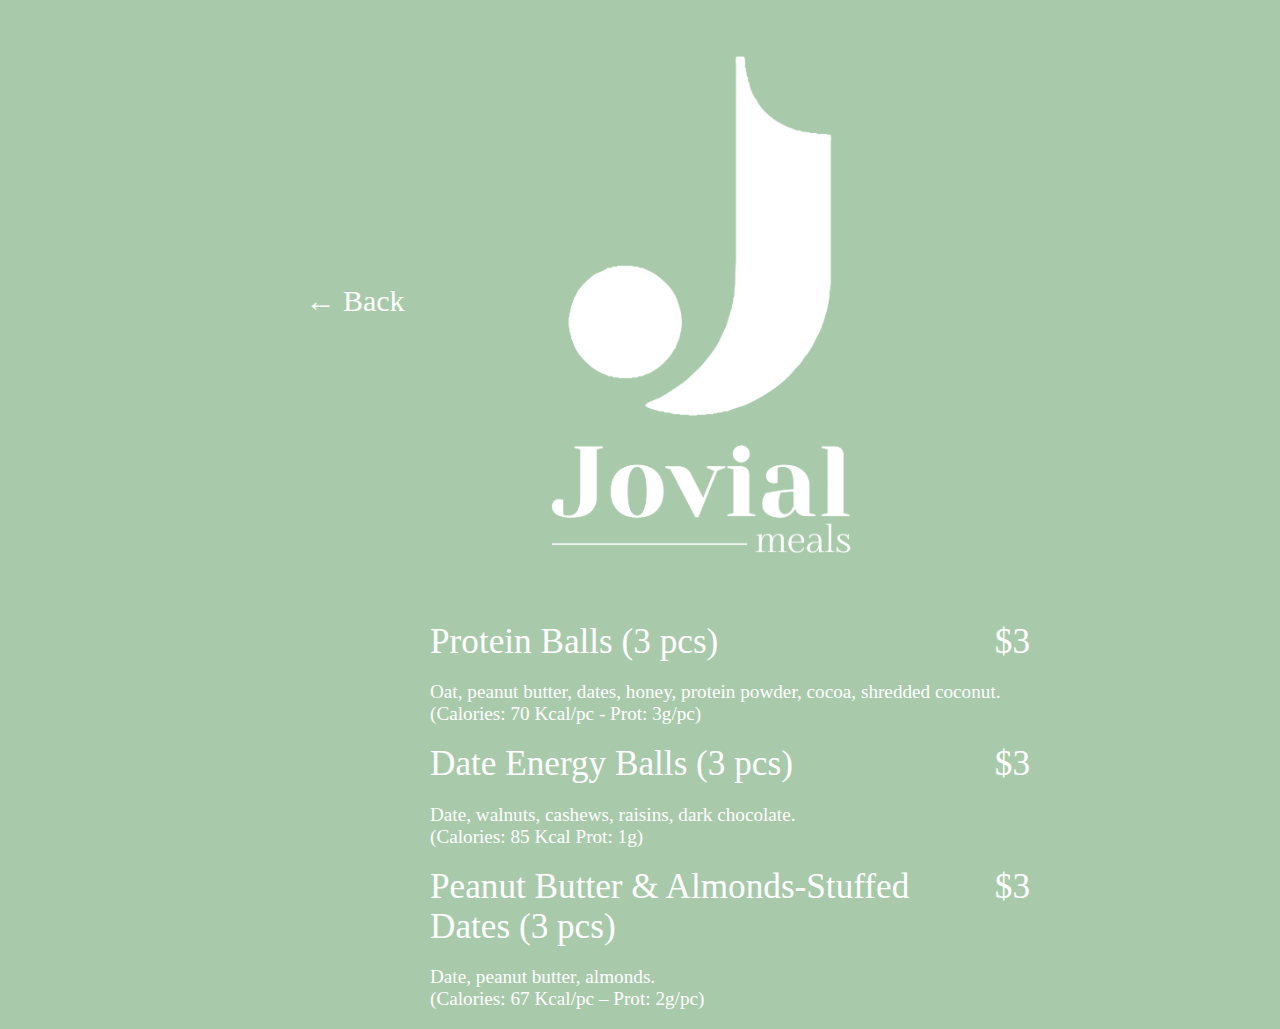
<file: sweet-snacks.html>
<!DOCTYPE html>
<html>
<head>
  <link rel="stylesheet" href="styleIn.css" />
</head>
<body>
  <div class="header">
    <a href="index.html" class="back-button">← Back</a>
    <div class="left-logo">
      <img src="images/logo/logo.png" alt="Logo" />
    </div>
  </div>

  <!-- Menu Items -->
  <div class="menu-items">
    <div class="menu-item">
      <span>Protein Balls (3 pcs)</span>
      <span class="price">$3</span>
    </div>
    <p>Oat, peanut butter, dates, honey, protein powder, cocoa, shredded coconut.<br>(Calories: 70 Kcal/pc - Prot: 3g/pc)</p>

    <div class="menu-item">
      <span>Date Energy Balls (3 pcs)</span>
      <span class="price">$3</span>
    </div>
    <p>Date, walnuts, cashews, raisins, dark chocolate.<br>(Calories: 85 Kcal Prot: 1g)</p>

    <div class="menu-item">
      <span>Peanut Butter & Almonds-Stuffed Dates (3 pcs)</span>
      <span class="price">$3</span>
    </div>
    <p>Date, peanut butter, almonds.<br>(Calories: 67 Kcal/pc – Prot: 2g/pc)</p>
  </div>

  <script type="text/javascript" href="script.js"></script>
</body>
</html>
</file>
<file: styleIn.css>
body {
  background-color: #a8caab;
  background-size: cover; /* Cover the entire page */
  background-position: center; /* Center the image */
  background-repeat: no-repeat; /* Do not repeat the image */
  display: flex; /* Use Flexbox in the body */
  flex-direction: column; /* Align children elements vertically */
  align-items: center; /* Center children elements horizontally */
  justify-content: flex-start; /* Align children to the start of the page */
  min-height: 100vh; /* Full viewport height */
  margin: 0; /* Remove default margin */
}

.left-logo {
  padding-top: 1em; /* Space at the top */
}

.left-logo img {
  max-width: 800px; /* Set a max width for the logo */
  height: auto; /* Maintain the aspect ratio of the image */
}

/* Responsive adjustments for smaller screens */
@media screen and (max-width: 600px) {
  .left-logo img {
    max-width: 50px; /* Smaller max-width for smaller screens */
  }
}

/* Centering content with Flexbox */
.centered-content {
  display: flex;
  flex-direction: column;
  align-items: center;
  justify-content: center;
  padding: 2em; /* Changed from px to em */
}

.centered-content img {
  max-width: 100%; /* Makes the image scale according to its container */
  height: auto;
  margin-bottom: 1em; /* Changed from px to em */
}

button {
  padding: 1em 2em; /* Example padding in em, adjust as needed */
  font-size: 1.5em; /* Responsive font size */
  cursor: pointer;
  color: white;
  font-size: 30px;
  border: 2px solid;
  margin-top: 150px;
}

/* Example Media Query for smaller screens */
@media screen and (max-width: 600px) {
  .centered-content img {
    max-width: 80%; /* Smaller max-width for smaller screens */
  }

  button {
    padding: 0.8em 1.6em; /* Smaller padding for smaller screens */
    font-size: 0.9em; /* Smaller font size for smaller screens */
  }
}

.category-links {
  display: flex;
  flex-direction: column;
  align-items: center;
}

.category-links {
  display: flex;
  flex-direction: column;
  align-items: center;
  justify-content: center;
  width: 100%; /* Ensure it takes full width */
  margin-top: 90px; /* Space below the logo, adjust as needed */
}

.category-button {
  display: block;
  margin: 10px 0; /* Space between buttons */
  padding: 10px 20px; /* Adjust padding as needed */
  text-align: center;
  text-decoration: none; /* Remove underline from links */
  font-size: 50px; /* Adjust font size as needed */
  color: white; /* Text color */
  border-radius: 5px; /* Rounded corners */
  background-color: transparent; /* Transparent background */
  width: fit-content; /* Makes the button width as per content */
}

.category-button:hover {
  background-color: lightgray; /* Change color on hover */
  text-decoration: none; /* Ensures no underline on hover */
}

/* Responsive adjustments */
@media screen and (max-width: 600px) {
  .category-button {
    /* Adjust button styles for smaller screens */
    padding: 8px 16px;
    font-size: 14px;
  }
}

.header {
  display: flex; /* Align the back button and logo */
  align-items: center; /* Center them vertically */
  justify-content: flex-start; /* Align to the start of the header */
  padding: 1em; /* Add some space */
}

.back-button {
  margin-right: 20px; /* Space between the back button and the logo */
  text-decoration: none; /* Remove the underline from the link */
  color: white; /* Set the text color */
  font-size: 30px; /* Set the font size */
  padding: 5px 10px; /* Padding inside the button */
  border: none; /* No border */
  background-color: transparent; /* Transparent background */
  cursor: pointer; /* Cursor to indicate it's clickable */
}

.left-logo img {
  max-width: 550px; /* Adjust the size of the logo */
  height: auto; /* Maintain aspect ratio */
}

/* Responsive adjustments */
@media screen and (max-width: 600px) {
  .left-logo img {
    max-width: 50px; /* Smaller logo for smaller screens */
  }

  .back-button {
    font-size: 14px; /* Smaller font size for the back button on smaller screens */
  }
}

.menu-items {
  text-align: left; /* Align text to the left */
  max-width: 600px; /* Maximum width for readability */
  margin-left: auto; /* Push to the right */
  margin-right: 250px; /* Space from the right edge */
  padding-top: 20px; /* Space below the header */
  color: white;
}

/* You can also add styles for <h2> and <p> within .menu-items if needed */

/* Responsive adjustments */
@media screen and (max-width: 600px) {
  .menu-items {
    margin-right: 10px;
    margin-left: 10px; /* Adjust margins for smaller screens */
    max-width: 100%; /* Allow full width on small screens */
  }
  .menu-items {
    color: white;
  }
}

.menu-item {
  display: flex;
  justify-content: space-between;
  margin-bottom: 5px;
}

.price {
  white-space: nowrap;
}

.menu-item span:first-child {
  flex-grow: 1;
}

/* Existing CSS below... */

@media screen and (max-width: 600px) {
  /* Responsive styles as needed */
  .menu-item {
    flex-direction: column;
    align-items: flex-start;
  }

  .price {
    margin-top: 5px; /* Add a little space between the title and price on small screens */
  }
}

.menu-item span {
  font-size: 2.2em; /* Adjust this value to increase the font size of the item names */
}

.menu-items p {
  font-size: 1.2em; /* Adjust this value to increase the font size of the descriptions */
}

/* Responsive adjustments */
@media screen and (max-width: 600px) {
  .menu-item span {
    font-size: 1.5em; /* Adjust for smaller screens if needed */
  }

  .menu-items p {
    font-size: 1em; /* Adjust for smaller screens if needed */
  }
}
</file>
<file: styleOut.css>
body {
  background-color: #a8caab;
  background-size: cover; /* Cover the entire page */
  background-position: center; /* Center the image */
  background-repeat: no-repeat; /* Do not repeat the image */
  display: flex; /* Use Flexbox in the body */
  flex-direction: column; /* Align children elements vertically */
  align-items: center; /* Center children elements horizontally */
  justify-content: flex-start; /* Align children to the start of the page */
  min-height: 100vh; /* Full viewport height */
  margin: 0; /* Remove default margin */
}

.left-logo {
  padding-top: 1em; /* Space at the top */
}

.left-logo img {
  max-width: 800px; /* Set a max width for the logo */
  height: auto; /* Maintain the aspect ratio of the image */
}

/* Responsive adjustments for smaller screens */
@media screen and (max-width: 600px) {
  .left-logo img {
    max-width: 50px; /* Smaller max-width for smaller screens */
  }
}

/* Centering content with Flexbox */
.centered-content {
  display: flex;
  flex-direction: column;
  align-items: center;
  justify-content: center;
  padding: 2em; /* Changed from px to em */
}

.centered-content img {
  max-width: 100%; /* Makes the image scale according to its container */
  height: auto;
  margin-bottom: 1em; /* Changed from px to em */
}

button {
  padding: 1em 2em; /* Example padding in em, adjust as needed */
  font-size: 1.5em; /* Responsive font size */
  cursor: pointer;
  color: white;
  font-size: 30px;
  border: 2px solid;
  margin-top: 150px;
}

/* Example Media Query for smaller screens */
@media screen and (max-width: 600px) {
  .centered-content img {
    max-width: 80%; /* Smaller max-width for smaller screens */
  }

  button {
    padding: 0.8em 1.6em; /* Smaller padding for smaller screens */
    font-size: 0.9em; /* Smaller font size for smaller screens */
  }
}

.category-links {
  display: flex;
  flex-direction: column;
  align-items: center;
}

.category-links {
  display: flex;
  flex-direction: column;
  align-items: center;
  justify-content: center;
  width: 100%; /* Ensure it takes full width */
  margin-top: 90px; /* Space below the logo, adjust as needed */
}

.category-button {
  display: block;
  margin: 10px 0; /* Space between buttons */
  padding: 10px 20px; /* Adjust padding as needed */
  text-align: center;
  text-decoration: none; /* Remove underline from links */
  font-size: 50px; /* Adjust font size as needed */
  color: white; /* Text color */
  border-radius: 5px; /* Rounded corners */
  background-color: transparent; /* Transparent background */
  width: fit-content; /* Makes the button width as per content */
}

.category-button:hover {
  background-color: lightgray; /* Change color on hover */
  text-decoration: none; /* Ensures no underline on hover */
}

/* Responsive adjustments */
@media screen and (max-width: 600px) {
  .category-button {
    /* Adjust button styles for smaller screens */
    padding: 8px 16px;
    font-size: 14px;
  }
}

.header {
  display: flex; /* Align the back button and logo */
  align-items: center; /* Center them vertically */
  justify-content: flex-start; /* Align to the start of the header */
  padding: 1em; /* Add some space */
}

.back-button {
  margin-right: 20px; /* Space between the back button and the logo */
  text-decoration: none; /* Remove the underline from the link */
  color: white; /* Set the text color */
  font-size: 30px; /* Set the font size */
  padding: 5px 10px; /* Padding inside the button */
  border: none; /* No border */
  background-color: transparent; /* Transparent background */
  cursor: pointer; /* Cursor to indicate it's clickable */
}

.left-logo img {
  max-width: 550px; /* Adjust the size of the logo */
  height: auto; /* Maintain aspect ratio */
}

/* Responsive adjustments */
@media screen and (max-width: 600px) {
  .left-logo img {
    max-width: 50px; /* Smaller logo for smaller screens */
  }

  .back-button {
    font-size: 14px; /* Smaller font size for the back button on smaller screens */
  }
}

.menu-items {
  text-align: left; /* Align text to the left */
  max-width: 600px; /* Maximum width for readability */
  margin-left: auto; /* Push to the right */
  margin-right: 250px; /* Space from the right edge */
  padding-top: 20px; /* Space below the header */
  color: white;
}

/* You can also add styles for <h2> and <p> within .menu-items if needed */

/* Responsive adjustments */
@media screen and (max-width: 600px) {
  .menu-items {
    margin-right: 10px;
    margin-left: 10px; /* Adjust margins for smaller screens */
    max-width: 100%; /* Allow full width on small screens */
  }
  .menu-items {
    color: white;
  }
}

.menu-item {
  display: flex;
  justify-content: space-between;
  margin-bottom: 5px;
}

.price {
  white-space: nowrap;
}

.menu-item span:first-child {
  flex-grow: 1;
}

/* Existing CSS below... */

@media screen and (max-width: 600px) {
  /* Responsive styles as needed */
  .menu-item {
    flex-direction: column;
    align-items: flex-start;
  }

  .price {
    margin-top: 5px; /* Add a little space between the title and price on small screens */
  }
}

.menu-item span {
  font-size: 2.2em; /* Adjust this value to increase the font size of the item names */
}

.menu-items p {
  font-size: 1.2em; /* Adjust this value to increase the font size of the descriptions */
}

/* Responsive adjustments */
@media screen and (max-width: 600px) {
  .menu-item span {
    font-size: 1.5em; /* Adjust for smaller screens if needed */
  }

  .menu-items p {
    font-size: 1em; /* Adjust for smaller screens if needed */
  }
}
</file>
<file: style.css>
body {
  background-color: #a8caab;
  background-size: cover; /* Cover the entire page */
  background-position: center; /* Center the image */
  background-repeat: no-repeat; /* Do not repeat the image */
  display: flex; /* Use Flexbox in the body */
  flex-direction: column; /* Align children elements vertically */
  align-items: center; /* Center children elements horizontally */
  justify-content: flex-start; /* Align children to the start of the page */
  min-height: 100vh; /* Full viewport height */
  margin: 0; /* Remove default margin */
}

.left-logo {
  padding-top: 1em; /* Space at the top */
}

.left-logo img {
  max-width: 800px; /* Set a max width for the logo */
  height: auto; /* Maintain the aspect ratio of the image */
}

/* Responsive adjustments for smaller screens */
@media screen and (max-width: 600px) {
  .left-logo img {
    max-width: 50px; /* Smaller max-width for smaller screens */
  }
}

/* Centering content with Flexbox */
.centered-content {
  display: flex;
  flex-direction: column;
  align-items: center;
  justify-content: center;
  padding: 2em; /* Changed from px to em */
}

.centered-content img {
  max-width: 100%; /* Makes the image scale according to its container */
  height: auto;
  margin-bottom: 1em; /* Changed from px to em */
}

button {
  padding: 1em 2em; /* Example padding in em, adjust as needed */
  font-size: 1.5em; /* Responsive font size */
  cursor: pointer;
  color: white;
  font-size: 30px;
  border: 2px solid;
  margin-top: 150px;
}

/* Example Media Query for smaller screens */
@media screen and (max-width: 600px) {
  .centered-content img {
    max-width: 80%; /* Smaller max-width for smaller screens */
  }

  button {
    padding: 0.8em 1.6em; /* Smaller padding for smaller screens */
    font-size: 0.9em; /* Smaller font size for smaller screens */
  }
}

.category-links {
  display: flex;
  flex-direction: column;
  align-items: center;
}

.category-links {
  display: flex;
  flex-direction: column;
  align-items: center;
  justify-content: center;
  width: 100%; /* Ensure it takes full width */
  margin-top: 90px; /* Space below the logo, adjust as needed */
}

.category-button {
  display: block;
  margin: 10px 0; /* Space between buttons */
  padding: 10px 20px; /* Adjust padding as needed */
  text-align: center;
  text-decoration: none; /* Remove underline from links */
  font-size: 50px; /* Adjust font size as needed */
  color: white; /* Text color */
  border-radius: 5px; /* Rounded corners */
  background-color: transparent; /* Transparent background */
  width: fit-content; /* Makes the button width as per content */
}

.category-button:hover {
  background-color: lightgray; /* Change color on hover */
  text-decoration: none; /* Ensures no underline on hover */
}

/* Responsive adjustments */
@media screen and (max-width: 600px) {
  .category-button {
    /* Adjust button styles for smaller screens */
    padding: 8px 16px;
    font-size: 14px;
  }
}

.header {
  display: flex; /* Align the back button and logo */
  align-items: center; /* Center them vertically */
  justify-content: flex-start; /* Align to the start of the header */
  padding: 1em; /* Add some space */
}

.back-button {
  margin-right: 20px; /* Space between the back button and the logo */
  text-decoration: none; /* Remove the underline from the link */
  color: white; /* Set the text color */
  font-size: 30px; /* Set the font size */
  padding: 5px 10px; /* Padding inside the button */
  border: none; /* No border */
  background-color: transparent; /* Transparent background */
  cursor: pointer; /* Cursor to indicate it's clickable */
}

.left-logo img {
  max-width: 550px; /* Adjust the size of the logo */
  height: auto; /* Maintain aspect ratio */
}

/* Responsive adjustments */
@media screen and (max-width: 600px) {
  .left-logo img {
    max-width: 50px; /* Smaller logo for smaller screens */
  }

  .back-button {
    font-size: 14px; /* Smaller font size for the back button on smaller screens */
  }
}

.menu-items {
  text-align: left; /* Align text to the left */
  max-width: 600px; /* Maximum width for readability */
  margin-left: auto; /* Push to the right */
  margin-right: 250px; /* Space from the right edge */
  padding-top: 20px; /* Space below the header */
  color: white;
}

/* You can also add styles for <h2> and <p> within .menu-items if needed */

/* Responsive adjustments */
@media screen and (max-width: 600px) {
  .menu-items {
    margin-right: 10px;
    margin-left: 10px; /* Adjust margins for smaller screens */
    max-width: 100%; /* Allow full width on small screens */
  }
  .menu-items {
    color: white;
  }
}

.menu-item {
  display: flex;
  justify-content: space-between;
  margin-bottom: 5px;
}

.price {
  white-space: nowrap;
}

.menu-item span:first-child {
  flex-grow: 1;
}

/* Existing CSS below... */

@media screen and (max-width: 600px) {
  /* Responsive styles as needed */
  .menu-item {
    flex-direction: column;
    align-items: flex-start;
  }

  .price {
    margin-top: 5px; /* Add a little space between the title and price on small screens */
  }
}

.menu-item span {
  font-size: 2.2em; /* Adjust this value to increase the font size of the item names */
}

.menu-items p {
  font-size: 1.2em; /* Adjust this value to increase the font size of the descriptions */
}

/* Responsive adjustments */
@media screen and (max-width: 600px) {
  .menu-item span {
    font-size: 1.5em; /* Adjust for smaller screens if needed */
  }

  .menu-items p {
    font-size: 1em; /* Adjust for smaller screens if needed */
  }
}
</file>
